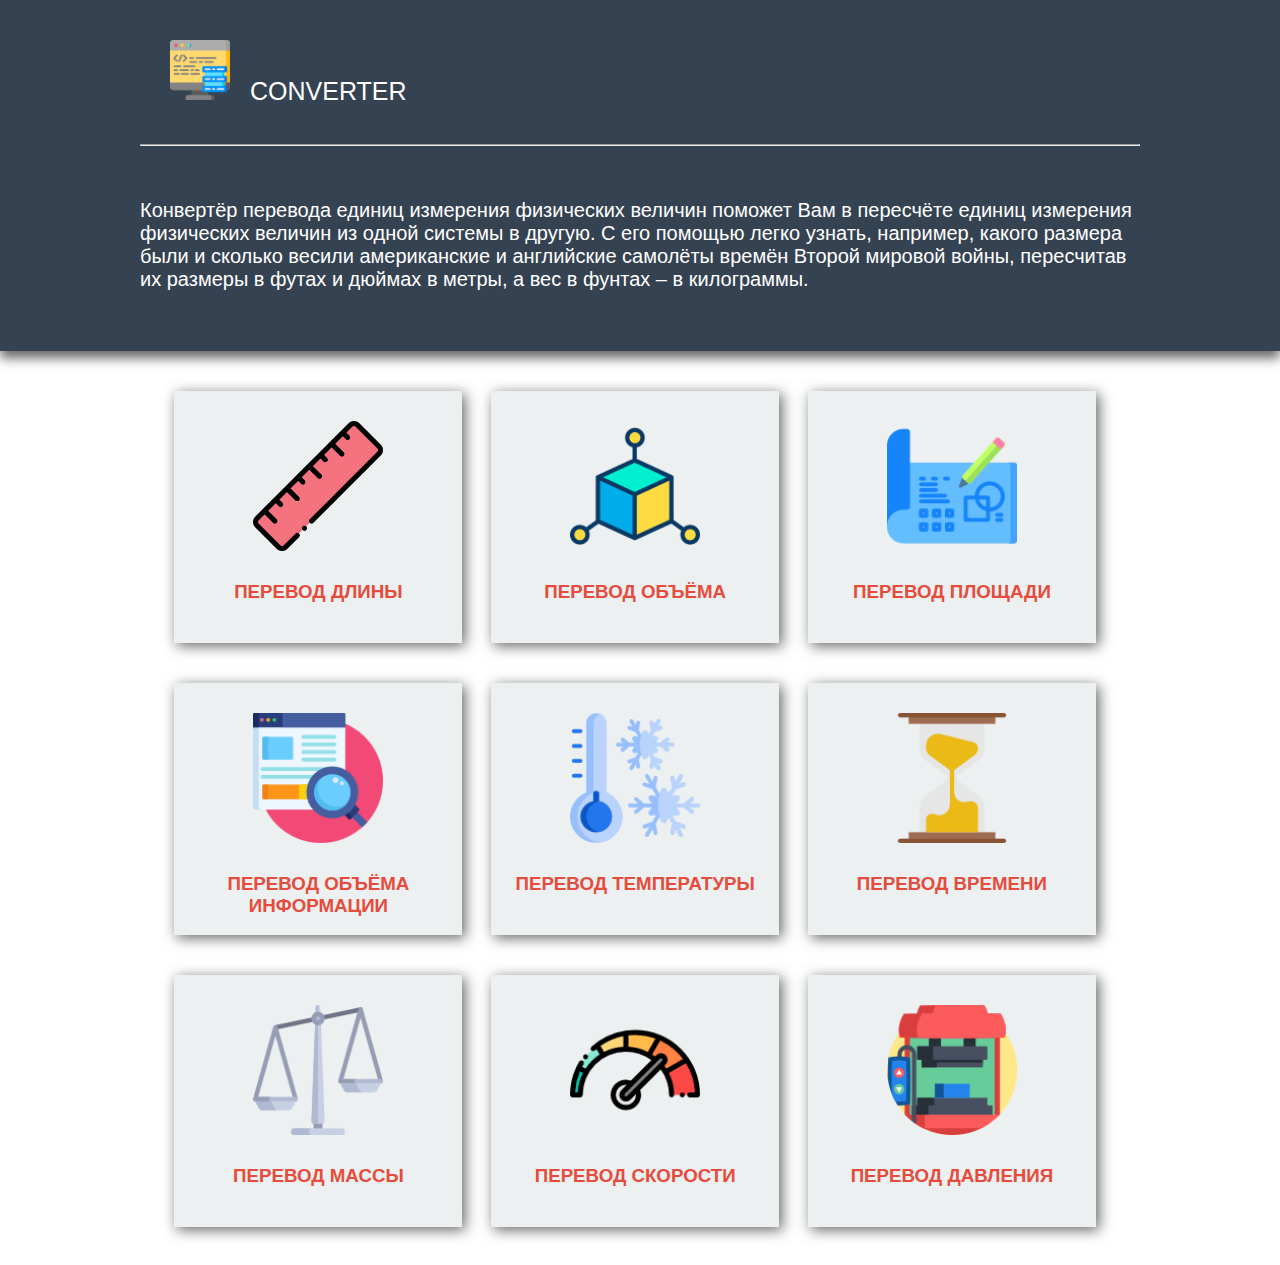
<file: index.html>
<!doctype html><!-- Элемент <!DOCTYPE> предназначен для указания типа текущего документа-строгий HTML или переходный или XHTML и тд. -->
<html lang="en"><!-- Открывающий и закрывающий теги <html> в документе необязательны, но хороший стиль диктует непременное их использование.
Чтобы указать язык, на котором написан текст внутри текущего элемента и применяется атрибут lang. Браузер использует его значение для правильного отображения некоторых символов. -->
  <head><!--Тег <head> предназначен для хранения других элементов, цель которых — помочь браузеру в работе с данными. Также внутри контейнера <head> находятся метатеги,
  которые используются для хранения информации предназначенной для браузеров и поисковых систем.  -->
    <meta charset="utf-8"><!-- meta определяет метатеги,механизмы поисковых систем обращаются к метатегам для получения описания сайта, ключевых слов и других данных.
	charset задает кодировку документа.utf-8 это формат кодировки -->
    <meta http-equiv="X-UA-Compatible" content="IE=edge"><!-- http-equiv Предназначен для конвертирования метатега в заголовок HTTP.
content Устанавливает значение атрибута, заданного с помощью name или http-equiv.
Метатег X-UA-Compatible позволяет веб-авторам выбирать, какую версию Internet Explorer должен отображать страница.
Режим Edge указывает Internet Explorer отображать содержимое в самом высоком режиме. -->
    <meta name="viewport" content="width=device-width, initial-scale=1"><!-- meta viewport предназначен для того, чтобы веб-страницы отображались (выглядели) правильно (корректно)
	на смартфонах, планшетах и других устройствах с высокой плотностью пикселей (>200ppi).Атрибут name предназначен для того чтобы указать браузеру, какую именно информацию о странице хотим ему сообщить.
	В данном случае эта информация касается viewport.Свойство width определяет размер окна просмотра.
	Он может быть установлен на определенное количество пикселей, скажем,width=600 или на специальное значение device-width, которое означает ширину экрана в пикселях
	Свойство initial-scale контролирует уровень масштабирования при первой загрузке страницы. -->
    <title>CONVERTER</title><!-- объявляем заголовок -->
	<link rel="stylesheet" href="style/styleIndex.css"><!-- link Устанавливает связь с внешним документом вроде файла со стилями или со шрифтами.rel
Определяет отношения между текущим документом и файлом, на который делается ссылка.Объект, реализующий интерфейс StyleSheet, представляет отдельную таблицу стилей. 
href Задает адрес документа, на который следует перейти."style/styleIndex.css" сам адрес папки из которой берутся стили и заготовки -->
	<link rel="stylesheet" href="style/styleAnimation.css"><!-- "style/styleAnimation.css" еще один адрес папки со стилями -->
	<link rel="shortcut icon" href="img/computer.png" type="image/png"><!-- "shortcut icon" это значок(картинка) веб-сайта.type тип картинки(png)."img/computer.png" адрес -->
  </head><!-- конец тега head -->
  <body><!-- Элемент <body> предназначен для хранения содержания веб-страницы (контента), отображаемого в окне браузера. -->
    <div class="headerWrap"><!-- Элемент <div> является блочным элементом и предназначен для выделения фрагмента документа с целью изменения вида содержимого.
	   class Задает стилевой класс, который позволяет связать определенный тег со стилевым оформлением.class="headerWrap" выделяет область вверху страницы(место для заголовка) -->
		<div class="clearfix header"><!-- clearfix это способ для элемента автоматически очистить дочерние элементы, так что вам не нужно добавлять дополнительную разметку,чтобы сделать всё,что нужно плавающим элементом. -->
			<a class="logo" href="index.html"><img src="img/01.png" class="img1">CONVERTER</a><!--  тег 'а' создает ссылку href адрес для перехода(эта же страница).сlass logo выбирает значок и название сайта.текст это название сайта(и ссылка).scr задает адрес картинки-логотипа-ссылки. -->
			<hr><!-- тег создает горизонтальную линию -->
			<p class="siteDescription desktop">Конвертёр перевода единиц измерения физических величин поможет Вам в пересчёте единиц измерения физических величин из одной системы в другую. С его помощью легко узнать, например, какого размера были и сколько весили американские и английские самолёты времён Второй мировой войны, пересчитав их размеры в футах и дюймах в метры, а вес в фунтах – в килограммы.</p>
			<!-- р это абзац с отступом,class="siteDescription desktop" указывает текст для компьютеров, далее сам текст -->
			<p class="siteDescription mobile">Конвертёр перевода единиц измерения физических величин поможет Вам в пересчёте единиц измерения физических величин из одной системы в другую.</p><!-- тут текст для мобильных устройств -->
		</div>
	</div>
	<div class="clearfix mainPart"><!-- задаем область для кнопок -->
		<div class="buttonBlock"><!-- область для отдельной кнопки -->
			<a href="length.html"><img src="img/02.png" class="img2"></a><!-- создаем ссылку,адрес перехода страничка это страничка с переводом,ссылкой так же будет картинка адрес и тип которой написаны далее -->
			<a href="length.html"><h3 class="buttonText">ПЕРЕВОД ДЛИНЫ<h3></a><!-- пишем так же на кнопке название величины-ссылку(h3 определяет размер текста) -->
			<p></p><!-- используем абзац как отступ -->
		</div>
		<div class="buttonBlock">
			<a href="volume.html"><img src="img/13.png" class="img2"></a>
			<a href="volume.html"><h3 class="buttonText">ПЕРЕВОД ОБЪЁМА<h3></a>
			<p></p>
		</div>
		<div class="buttonBlock">
			<a href="square.html"><img src="img/04.png" class="img2"></a>
			<a href="square.html"><h3 class="buttonText">ПЕРЕВОД ПЛОЩАДИ<h3></a>
			<p></p>
		</div>
		<div class="buttonBlock">
			<a href="amount of information.html"><img src="img/05.png" class="img2"></a>
			<a href="amount of information.html"><h3 class="buttonText">ПЕРЕВОД ОБЪЁМА ИНФОРМАЦИИ<h3></a>
			<p></p>
		</div>
		<div class="buttonBlock">
			<a href="temperature.html"><img src="img/08.png" class="img2"></a>
			<a href="temperature.html"><h3 class="buttonText">ПЕРЕВОД ТЕМПЕРАТУРЫ<h3></a>
			<p></p>
		</div>
		<div class="buttonBlock">
			<a href="time.html"><img src="img/09.png" class="img2"></a>
			<a href="time.html"><h3 class="buttonText">ПЕРЕВОД ВРЕМЕНИ<h3></a>
			<p></p>
		</div>
		<div class="buttonBlock">
			<a href="weight.html"><img src="img/10.png" class="img2"></a>
			<a href="weight.html"><h3 class="buttonText">ПЕРЕВОД МАССЫ<h3></a>
			<p></p>
		</div>
		<div class="buttonBlock">
			<a href="speed.html"><img src="img/11.png" class="img2"></a>
			<a href="speed.html"><h3 class="buttonText">ПЕРЕВОД СКОРОСТИ<h3></a>
			<p></p>
		</div>
		<div class="buttonBlock">
			<a href="pressure.html"><img src="img/12.png" class="img2"></a>
			<a href="pressure.html"><h3 class="buttonText">ПЕРЕВОД ДАВЛЕНИЯ<h3></a>
			<p></p>
		</div>
	</div>
	<script src="scripts/jquery.js" ></script><!-- скрипт который позволяет использовать java в html -->
	<script>
		$('.buttonBlock').hover( 
			function(){ $(this).addClass('animated pulse')}, 
			function(){ $(this).removeClass('animated pulse') } 
		)
		$(document).ready(function(){$('.logo').addClass('animated pulse')});
		$(document).ready(function(){$('.siteDescription').addClass('animated pulse')});
	</script>
  </body>
</html>
</file>
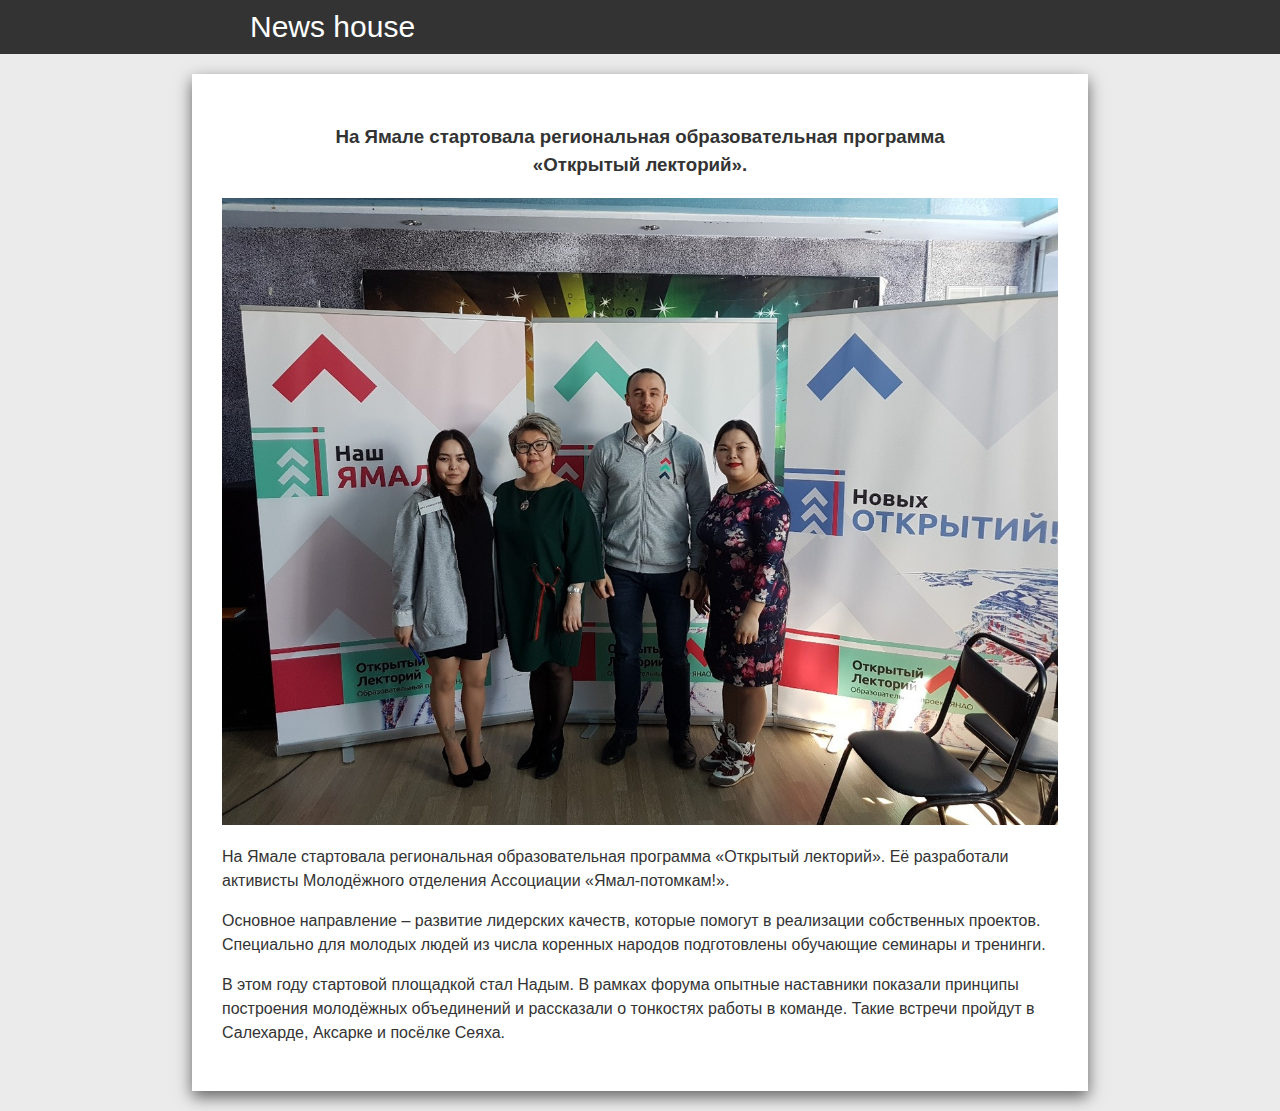
<file: 2.html>
<!doctype html>
<html>
  <head>
    <meta charset="utf-8">
    <meta http-equiv="X-UA-Compatible" content="IE=edge">
    <meta name="viewport" content="width=device-width, initial-scale=1">
    <title>Альманах Надыма</title>
	<link rel="stylesheet" href="style.css">
  </head>
  <body>
	<div class="headerWrapNew">
		<div class="header">
			<a class="logo1" href="index.html">News house</a>
		</div>
	</div>
	<div class="mainPartNew"> 
		<h3 class="subtitle1">На Ямале стартовала региональная образовательная программа <br> «Открытый лекторий».</h3>
		<img src="img/02.jpg" class="img1">
		<br>
		<div class="text">
			<p>
				На Ямале стартовала региональная образовательная программа «Открытый лекторий». Её разработали активисты Молодёжного отделения Ассоциации «Ямал-потомкам!».</p>
			<p>
				Основное направление – развитие лидерских качеств, которые помогут в реализации собственных проектов. Специально для молодых людей из числа коренных народов подготовлены обучающие семинары и тренинги. </p>
			<p>
				В этом году стартовой площадкой стал Надым. В рамках форума опытные наставники показали принципы построения молодёжных объединений и рассказали о тонкостях работы в команде. Такие встречи пройдут в Салехарде, Аксарке и посёлке Сеяха. </p>
		</div>
	</div>
  </body>
</html>
</file>
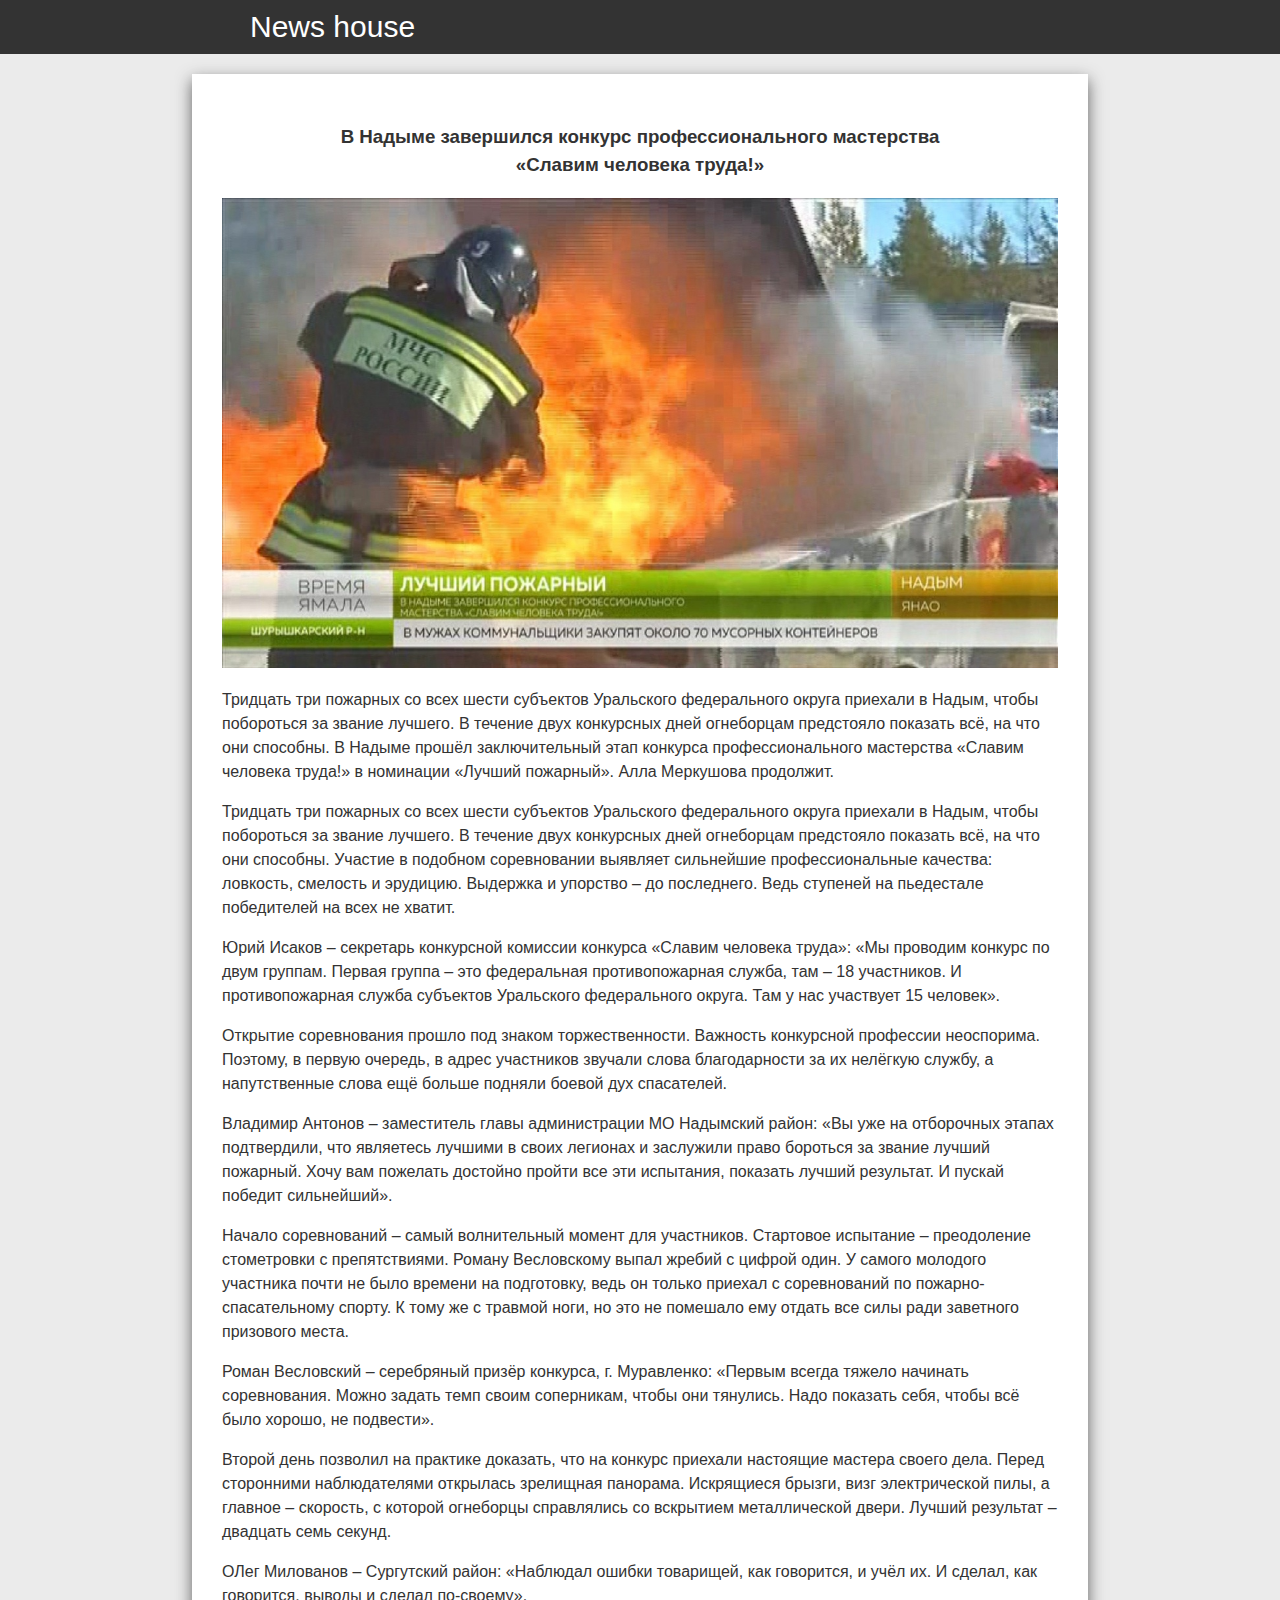
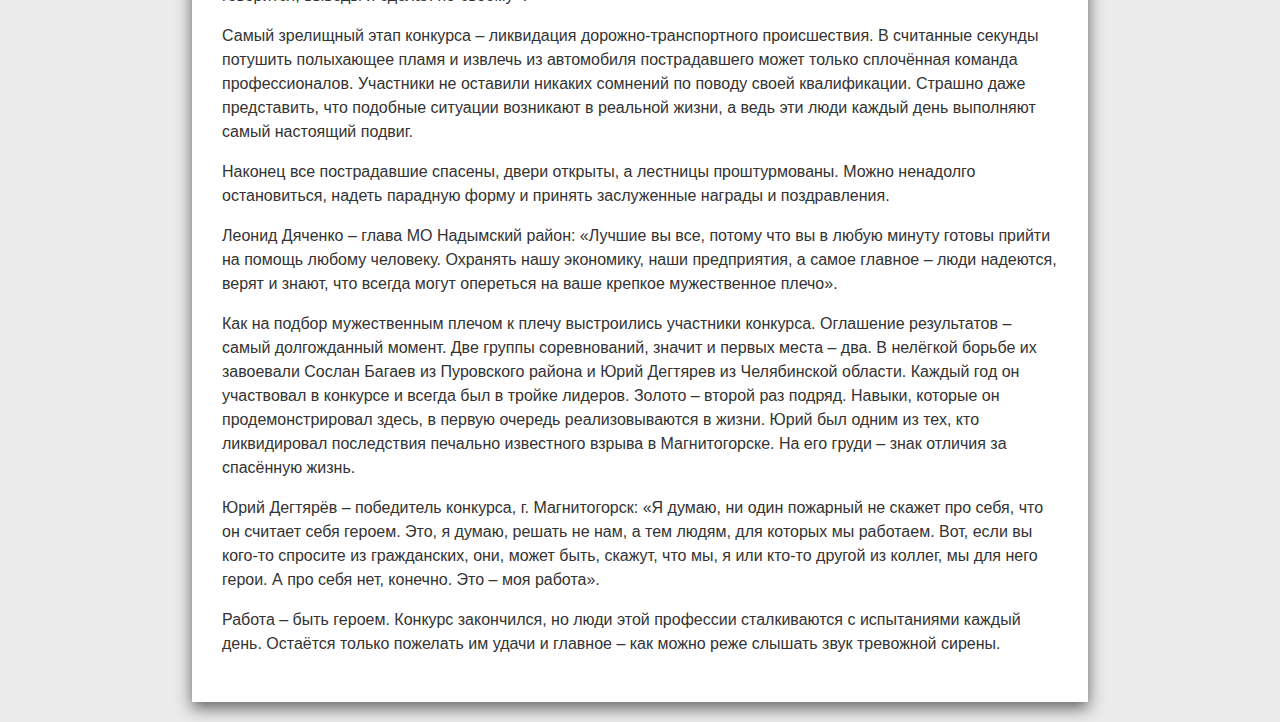
<file: 2017.html>
<!doctype html>
<html>
  <head>
    <meta charset="utf-8">
    <meta http-equiv="X-UA-Compatible" content="IE=edge">
    <meta name="viewport" content="width=device-width, initial-scale=1">
    <title>Альманах Надыма</title>
	<link rel="stylesheet" href="style.css">
  </head>
  <body>
	<div class="headerWrapNew">
		<div class="header">
			<a class="logo1" href="index.html">News house</a>
		</div>
	</div>
	<div class="mainPartNew"> 
		<h3 class="subtitle1">В Надыме завершился конкурс профессионального мастерства<br> «Славим человека труда!»</h3>
		<img src="img/01.jpg" class="img1">
		<br>
		<div class="text">
			<p>
				Тридцать три пожарных со всех шести субъектов Уральского федерального округа приехали в Надым, чтобы побороться за звание лучшего. В течение двух конкурсных дней огнеборцам предстояло показать всё, на что они способны. В Надыме прошёл заключительный этап конкурса профессионального мастерства «Славим человека труда!» в номинации «Лучший пожарный». Алла Меркушова продолжит.</p>
			<p>
				Тридцать три пожарных со всех шести субъектов Уральского федерального округа приехали в Надым, чтобы побороться за звание лучшего. В течение двух конкурсных дней огнеборцам предстояло показать всё, на что они способны. Участие в подобном соревновании выявляет сильнейшие профессиональные качества: ловкость, смелость и эрудицию. Выдержка и упорство – до последнего. Ведь ступеней на пьедестале победителей на всех не хватит.</p>
			<p>
				Юрий Исаков – секретарь конкурсной комиссии конкурса «Славим человека труда»: «Мы проводим конкурс по двум группам. Первая группа – это федеральная противопожарная служба, там – 18 участников. И противопожарная служба субъектов Уральского федерального округа. Там у нас участвует 15 человек».</p>
			<p>
				Открытие соревнования прошло под знаком торжественности. Важность конкурсной профессии неоспорима. Поэтому, в первую очередь, в адрес участников звучали слова благодарности за их нелёгкую службу, а напутственные слова ещё больше подняли боевой дух спасателей.</p>
			<p>
				Владимир Антонов – заместитель главы администрации МО Надымский район: «Вы уже на отборочных этапах подтвердили, что являетесь лучшими в своих легионах и заслужили право бороться за звание лучший пожарный. Хочу вам пожелать достойно пройти все эти испытания, показать лучший результат. И пускай победит сильнейший».</p>
			<p>
				Начало соревнований – самый волнительный момент для участников. Стартовое испытание – преодоление стометровки с препятствиями. Роману Весловскому выпал жребий с цифрой один. У самого молодого участника почти не было времени на подготовку, ведь он только приехал с соревнований по пожарно-спасательному спорту. К тому же с травмой ноги, но это не помешало ему отдать все силы ради заветного призового места.</p>
			<p>
				Роман Весловский – серебряный призёр конкурса, г. Муравленко: «Первым всегда тяжело начинать соревнования. Можно задать темп своим соперникам, чтобы они тянулись. Надо показать себя, чтобы всё было хорошо, не подвести».</p>
			<p>
				Второй день позволил на практике доказать, что на конкурс приехали настоящие мастера своего дела. Перед сторонними наблюдателями открылась зрелищная панорама. Искрящиеся брызги, визг электрической пилы, а главное – скорость, с которой огнеборцы справлялись со вскрытием металлической двери. Лучший результат – двадцать семь секунд.</p>
			<p>
				ОЛег Милованов – Сургутский район: «Наблюдал ошибки товарищей, как говорится, и учёл их. И сделал, как говорится, выводы и сделал по-своему».</p>
			<p>
				Самый зрелищный этап конкурса – ликвидация дорожно-транспортного происшествия. В считанные секунды потушить полыхающее пламя и извлечь из автомобиля пострадавшего может только сплочённая команда профессионалов. Участники не оставили никаких сомнений по поводу своей квалификации. Страшно даже представить, что подобные ситуации возникают в реальной жизни, а ведь эти люди каждый день выполняют самый настоящий подвиг.</p>
			<p>
				Наконец все пострадавшие спасены, двери открыты, а лестницы проштурмованы. Можно ненадолго остановиться, надеть парадную форму и принять заслуженные награды и поздравления.</p>
			<p>
				Леонид Дяченко – глава МО Надымский район: «Лучшие вы все, потому что вы в любую минуту готовы прийти на помощь любому человеку. Охранять нашу экономику, наши предприятия, а самое главное – люди надеются, верят и знают, что всегда могут опереться на ваше крепкое мужественное плечо».</p>
			<p>
				Как на подбор мужественным плечом к плечу выстроились участники конкурса. Оглашение результатов – самый долгожданный момент. Две группы соревнований, значит и первых места – два. В нелёгкой борьбе их завоевали Сослан Багаев из Пуровского района и Юрий Дегтярев из Челябинской области. Каждый год он участвовал в конкурсе и всегда был в тройке лидеров. Золото – второй раз подряд. Навыки, которые он продемонстрировал здесь, в первую очередь реализовываются в жизни. Юрий был одним из тех, кто ликвидировал последствия печально известного взрыва в Магнитогорске. На его груди – знак отличия за спасённую жизнь.</p>
			<p>
				Юрий Дегтярёв – победитель конкурса, г. Магнитогорск: «Я думаю, ни один пожарный не скажет про себя, что он считает себя героем. Это, я думаю, решать не нам, а тем людям, для которых мы работаем. Вот, если вы кого-то спросите из гражданских, они, может быть, скажут, что мы, я или кто-то другой из коллег, мы для него герои. А про себя нет, конечно. Это – моя работа».</p>
			<p>
				Работа – быть героем. Конкурс закончился, но люди этой профессии сталкиваются с испытаниями каждый день. Остаётся только пожелать им удачи и главное – как можно реже слышать звук тревожной сирены.</p>

</div>
	</div>
  </body>
</html>
</file>
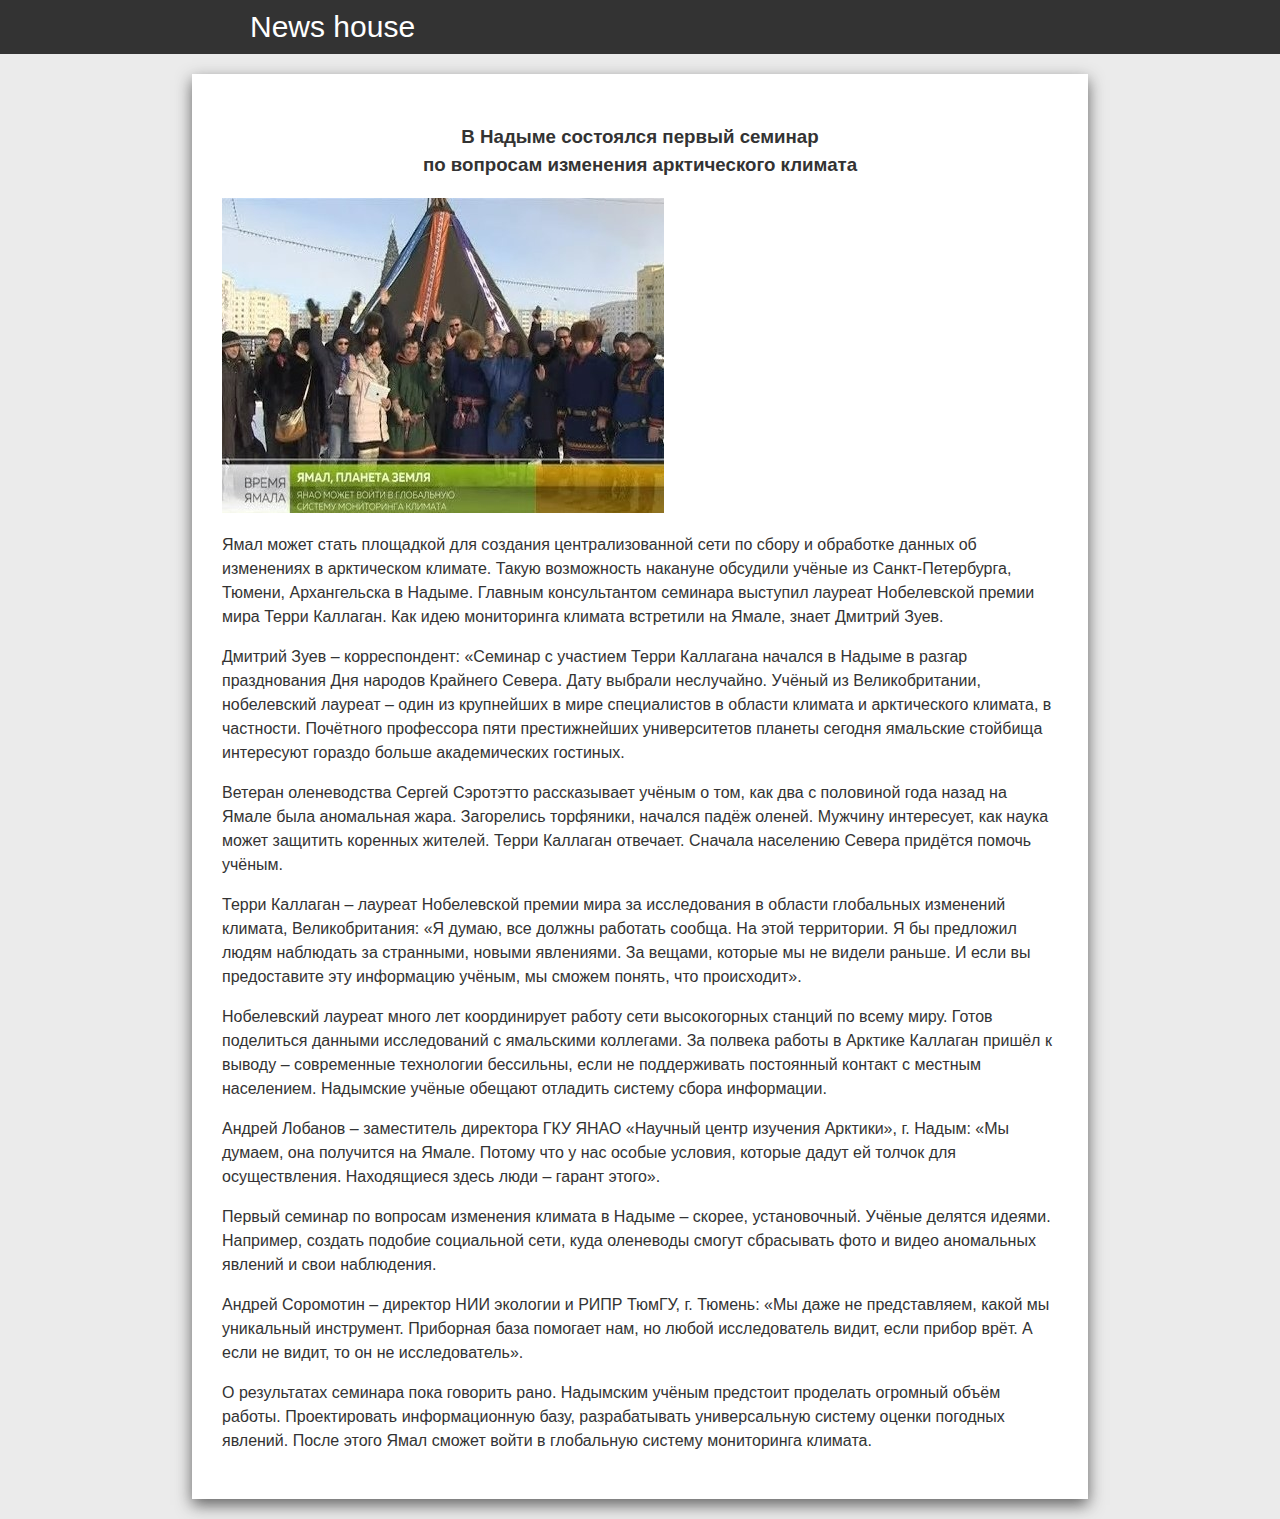
<file: 3.html>
<!doctype html>
<html>
  <head>
    <meta charset="utf-8">
    <meta http-equiv="X-UA-Compatible" content="IE=edge">
    <meta name="viewport" content="width=device-width, initial-scale=1">
    <title>Альманах Надыма</title>
	<link rel="stylesheet" href="style.css">
  </head>
  <body>
	<div class="headerWrapNew">
		<div class="header">
			<a class="logo1" href="index.html">News house</a>
		</div>
	</div>
	<div class="mainPartNew"> 
		<h3 class="subtitle1">В Надыме состоялся первый семинар<br>по вопросам изменения арктического климата</h3>
		<img src="img/03.jpg" class="img1">
		<br>
		<div class="text">
			<p>
				Ямал может стать площадкой для создания централизованной сети по сбору и обработке данных об изменениях в арктическом климате. Такую возможность накануне обсудили учёные из Санкт-Петербурга, Тюмени, Архангельска в Надыме. Главным консультантом семинара выступил лауреат Нобелевской премии мира Терри Каллаган. Как идею мониторинга климата встретили на Ямале, знает Дмитрий Зуев.</p>
			<p>
				Дмитрий Зуев – корреспондент: «Семинар с участием Терри Каллагана начался в Надыме в разгар празднования Дня народов Крайнего Севера. Дату выбрали неслучайно. Учёный из Великобритании, нобелевский лауреат – один из крупнейших в мире специалистов в области климата и арктического климата, в частности. Почётного профессора пяти престижнейших университетов планеты сегодня ямальские стойбища интересуют гораздо больше академических гостиных.</p>
			<p>
				Ветеран оленеводства Сергей Сэротэтто рассказывает учёным о том, как два с половиной года назад на Ямале была аномальная жара. Загорелись торфяники, начался падёж оленей. Мужчину интересует, как наука может защитить коренных жителей. Терри Каллаган отвечает. Сначала населению Севера придётся помочь учёным.</p>
			<p>
				Терри Каллаган – лауреат Нобелевской премии мира за исследования в области глобальных изменений климата, Великобритания: «Я думаю, все должны работать сообща. На этой территории. Я бы предложил людям наблюдать за странными, новыми явлениями. За вещами, которые мы не видели раньше. И если вы предоставите эту информацию учёным, мы сможем понять, что происходит».</p>
			<p>
				Нобелевский лауреат много лет координирует работу сети высокогорных станций по всему миру. Готов поделиться данными исследований с ямальскими коллегами. За полвека работы в Арктике Каллаган пришёл к выводу – современные технологии бессильны, если не поддерживать постоянный контакт с местным населением. Надымские учёные обещают отладить систему сбора информации.</p>
			<p>
				Андрей Лобанов – заместитель директора ГКУ ЯНАО «Научный центр изучения Арктики», г. Надым: «Мы думаем, она получится на Ямале. Потому что у нас особые условия, которые дадут ей толчок для осуществления. Находящиеся здесь люди – гарант этого».</p>
			<p>
				Первый семинар по вопросам изменения климата в Надыме – скорее, установочный. Учёные делятся идеями. Например, создать подобие социальной сети, куда оленеводы смогут сбрасывать фото и видео аномальных явлений и свои наблюдения.</p>
			<p>
				Андрей Соромотин – директор НИИ экологии и РИПР ТюмГУ, г. Тюмень: «Мы даже не представляем, какой мы уникальный инструмент. Приборная база помогает нам, но любой исследователь видит, если прибор врёт. А если не видит, то он не исследователь».</p>
			<p>
				О результатах семинара пока говорить рано. Надымским учёным предстоит проделать огромный объём работы. Проектировать информационную базу, разрабатывать универсальную систему оценки погодных явлений. После этого Ямал сможет войти в глобальную систему мониторинга климата.</p>

		</div>
	</div>
  </body>
</html>
</file>
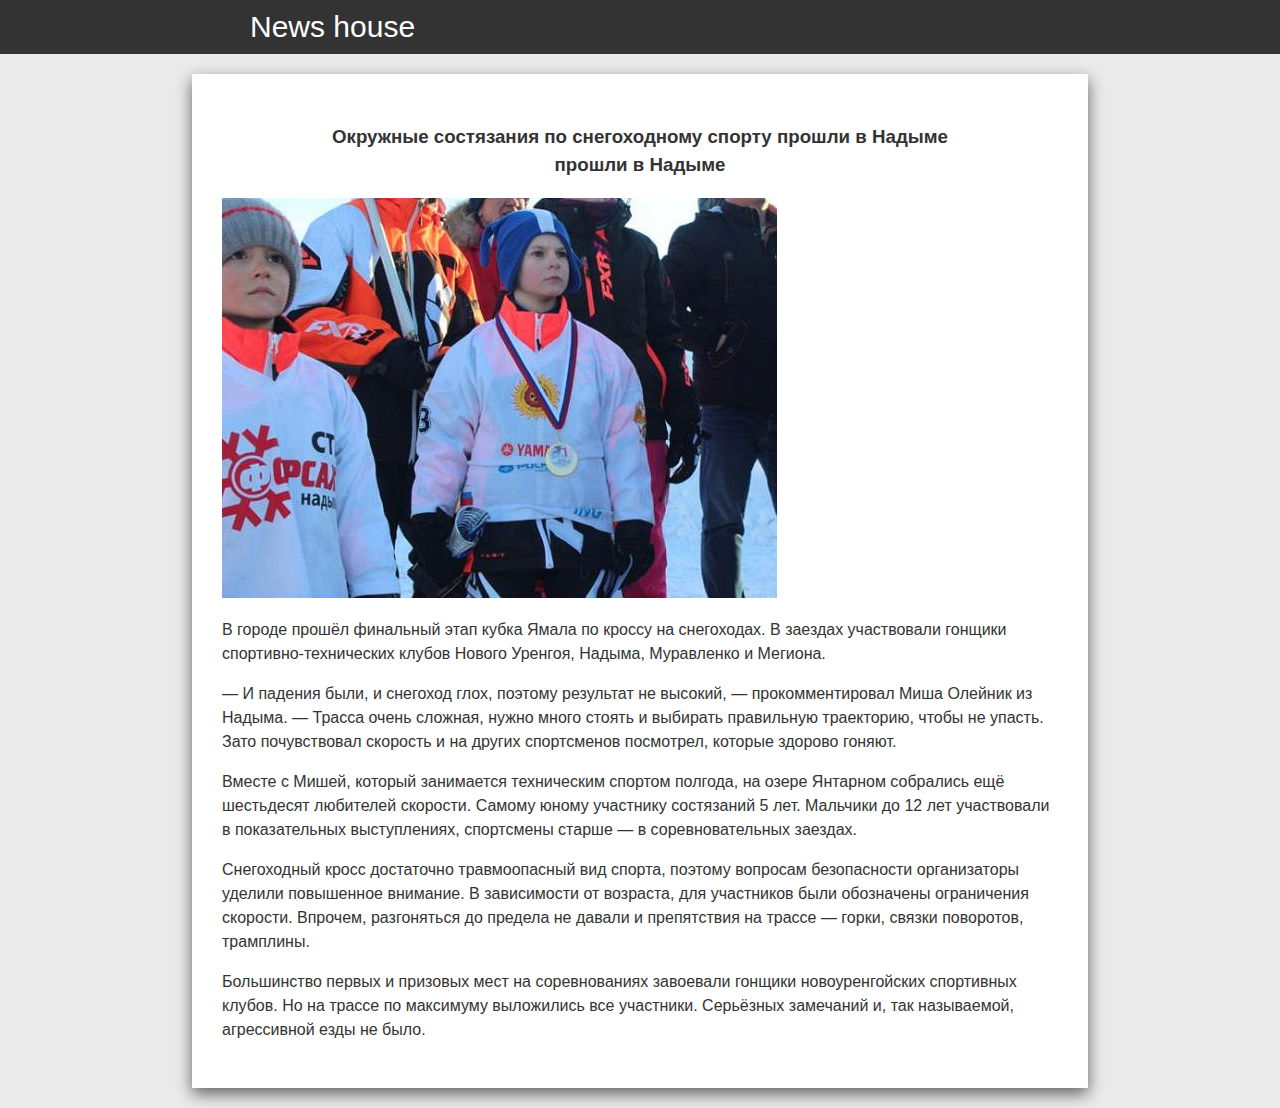
<file: 4.html>
<!doctype html>
<html>
  <head>
    <meta charset="utf-8">
    <meta http-equiv="X-UA-Compatible" content="IE=edge">
    <meta name="viewport" content="width=device-width, initial-scale=1">
    <title>Альманах Надыма</title>
	<link rel="stylesheet" href="style.css">
  </head>
  <body>
	<div class="headerWrapNew">
		<div class="header">
			<a class="logo1" href="index.html">News house</a>
		</div>
	</div>
	<div class="mainPartNew"> 
		<h3 class="subtitle1">Окружные состязания по снегоходному спорту прошли в Надыме<br>прошли в Надыме</h3>
		<img src="img/04.jpg" class="img1">
		<br>
		<div class="text">
			<p>
				В городе прошёл финальный этап кубка Ямала по кроссу на снегоходах. В заездах участвовали гонщики спортивно-технических клубов Нового Уренгоя, Надыма, Муравленко и Мегиона.</p>
			<p>
				— И падения были, и снегоход глох, поэтому результат не высокий, — прокомментировал Миша Олейник из Надыма. — Трасса очень сложная, нужно много стоять и выбирать правильную траекторию, чтобы не упасть. Зато почувствовал скорость и на других спортсменов посмотрел, которые здорово гоняют. </p>
			<p>
				Вместе с Мишей, который занимается техническим спортом полгода, на озере Янтарном собрались ещё шестьдесят любителей скорости. Самому юному участнику состязаний 5 лет. Мальчики до 12 лет участвовали в показательных выступлениях, спортсмены старше — в соревновательных заездах. </p>
			<p>
				Снегоходный кросс достаточно травмоопасный вид спорта, поэтому вопросам безопасности организаторы уделили повышенное внимание. В зависимости от возраста, для участников были обозначены ограничения скорости. Впрочем, разгоняться до предела не давали и препятствия на трассе — горки, связки поворотов, трамплины. </p>
			<p>
				Большинство первых и призовых мест на соревнованиях завоевали гонщики новоуренгойских спортивных клубов. Но на трассе по максимуму выложились все участники. Серьёзных замечаний и, так называемой, агрессивной езды не было.</p>
		</div>
	</div>
  </body>
</html>
</file>
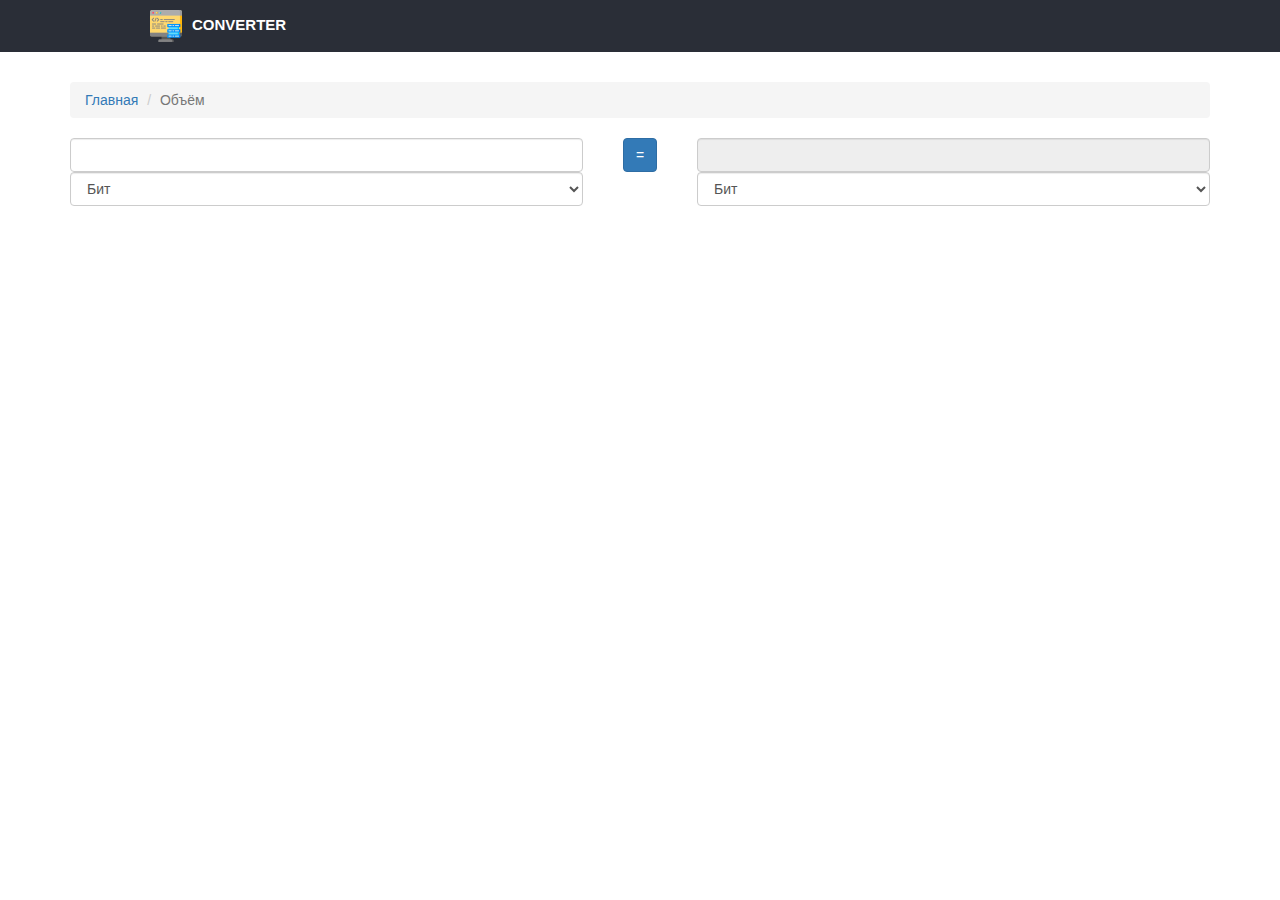
<file: amount of information.html>
<html>
  <head>
    <meta charset="utf-8">
    <meta http-equiv="X-UA-Compatible" content="IE=edge">
    <meta name="viewport" content="width=device-width, initial-scale=1">
    <title>Объём</title>
	<link rel="stylesheet" href="style/styleLength.css">
    <link rel="stylesheet" href="bootstrap-3.4.0-dist/css/bootstrap.min.css">

  </head>
  <body>
	<div class="headerWrapNew">
		<div class="headerNew">
			<a class="logoLength" href="index.html"><img src="img/01.png" class="img1Length">CONVERTER</a>
		</div>
	</div>
	<div class="container"> 
		<ol class="breadcrumb">
		  <li><a href="index.html">Главная</a></li>
		  <li class="active">Объём</li>
		</ol>
		<div style="width:45%;float:left;">
			<input type="number" class="form-control" value="" ID="startInput">
			<select class="form-control" ID="startSelect">
				<option value="0">Бит</option>
				<option value="1">Килобит</option>
				<option value="2">Килобайт</option>
				<option value="3">Байт</option>
				<option value="4">Мегабайт</option>
				<option value="4">Мегабит</option>
				<option value="5">Гигабайт</option>
				<option value="6">Терабайт</option>
			</select>
		</div>
		<div style="width:10%;float:left; text-align:center">
			<button type="button" class="btn btn-primary" id="buttonLength">=</button>
		</div>
		<div style="width:45%;float:left;">
			<input type="number" class="form-control" disabled value="" ID="endInput">
			<select class="form-control" ID="endSelect">
				<option value="0">Бит</option>
				<option value="1">Килобит</option>
				<option value="2">Килобайт</option>
				<option value="3">Байт</option>
				<option value="4">Мегабайт</option>
				<option value="5">Мегабит</option>
				<option value="6">Гигабайт</option>
				<option value="7">Терабайт</option>
			</select>
		</div>
	</div>
	
    <script src="scripts/jquery.js" ></script>
    <script src="bootstrap-3.4.0-dist/js/bootstrap.min.js" ></script>
	<script>
		$("#buttonLength").click(function(){count()});
		function count(){
			var startInput = $("#startInput").val();
			var startSelect = $("#startSelect").val();
			var endSelect = $("#endSelect").val();
			
			switch(startSelect){
				case '0':  
					switch(endSelect){
						case '0':  
							var endInput = startInput;
							$("#endInput").val(endInput);
						break
						case '1':  
							var endInput = startInput*0.00098;
							$("#endInput").val(endInput);
						break
						case '2':  
							var endInput = startInput*0.00012;
							$("#endInput").val(endInput);
						break
						case '3':  
							var endInput = startInput*0.13;
							$("#endInput").val(endInput);
						break
						case '4':  
							var endInput = startInput*1.19e-7;
							$("#endInput").val(endInput);
						break
						case '5':  
							var endInput = startInput*9.54e-7;
							$("#endInput").val(endInput);
						break
						case '6':  
							var endInput = startInput*1.16e-10;
							$("#endInput").val(endInput);
						break
						case '7':  
							var endInput = startInput*1.14e-13;
							$("#endInput").val(endInput);
						break
					}
				break
			}
			switch(startSelect){
				case '1':  
					switch(endSelect){
						case '0':  
							var endInput = startInput*1024;
							$("#endInput").val(endInput);
						break
						case '1':  
							var endInput = startInput;
							$("#endInput").val(endInput);
						break
						case '2':  
							var endInput = startInput*0.13;
							$("#endInput").val(endInput);
						break
						case '3':  
							var endInput = startInput*128;
							$("#endInput").val(endInput);
						break
						case '4':  
							var endInput = startInput*0.00012;
							$("#endInput").val(endInput);
						break
						case '5':  
							var endInput = startInput*0.00098;
							$("#endInput").val(endInput);
						break
						case '6':  
							var endInput = startInput*1.19e-7;
							$("#endInput").val(endInput);
						break
						case '7':  
							var endInput = startInput*1.16e-10;
							$("#endInput").val(endInput);
						break
					}
				break
			}
			switch(startSelect){
				case '2':  
					switch(endSelect){
						case '0':  
							var endInput = startInput*8192;
							$("#endInput").val(endInput);
						break
						case '1':  
							var endInput = startInput*8;
							$("#endInput").val(endInput);
						break
						case '2':  
							var endInput = startInput;
							$("#endInput").val(endInput);
						break
						case '3':  
							var endInput = startInput*1024;
							$("#endInput").val(endInput);
						break
						case '4':  
							var endInput = startInput*0.00098;
							$("#endInput").val(endInput);
						break
						case '5':  
							var endInput = startInput*0.0078;
							$("#endInput").val(endInput);
						break
						case '6':  
							var endInput = startInput*9.54e-7;
							$("#endInput").val(endInput);
						break
						case '7':  
							var endInput = startInput*9.31e-10;
							$("#endInput").val(endInput);
						break
					}
				break
			}
			switch(startSelect){
				case '3':  
					switch(endSelect){
						case '0':  
							var endInput = startInput*8;
							$("#endInput").val(endInput);
						break
						case '1':  
							var endInput = startInput*0.0078;
							$("#endInput").val(endInput);
						break
						case '2':  
							var endInput = startInput*9.54e-7;
							$("#endInput").val(endInput);
						break
						case '3':  
							var endInput = startInput;
							$("#endInput").val(endInput);
						break
						case '4':  
							var endInput = startInput*0.0000076;
							$("#endInput").val(endInput);
						break
						case '5':  
							var endInput = startInput*9.31e-10;
							$("#endInput").val(endInput);
						break
						case '6':  
							var endInput = startInput*9.09e-13;
							$("#endInput").val(endInput);
						break
						case '7':  
							var endInput = startInput*9.54e-7;
							$("#endInput").val(endInput);
						break
					}
				break
			}
			switch(startSelect){
				case '4':  
					switch(endSelect){
						case '0':  
							var endInput = startInput*8388608;
							$("#endInput").val(endInput);
						break
						case '1':  
							var endInput = startInput*8192;
							$("#endInput").val(endInput);
						break
						case '2':  
							var endInput = startInput*1024;
							$("#endInput").val(endInput);
						break
						case '3':  
							var endInput = startInput*10448576;
							$("#endInput").val(endInput);
						break
						case '4':  
							var endInput = startInput;
							$("#endInput").val(endInput);
						break
						case '5':  
							var endInput = startInput*8;
							$("#endInput").val(endInput);
						break
						case '6':  
							var endInput = startInput*0.00098;
							$("#endInput").val(endInput);
						break
						case '7':  
							var endInput = startInput*9.54e-7;
							$("#endInput").val(endInput);
						break
					}
				break
			}
			switch(startSelect){
				case '5':  
					switch(endSelect){
						case '0':  
							var endInput = startInput*1048576;
							$("#endInput").val(endInput);
						break
						case '1':  
							var endInput = startInput*1024;
							$("#endInput").val(endInput);
						break
						case '2':  
							var endInput = startInput*128;
							$("#endInput").val(endInput);
						break
						case '3':  
							var endInput = startInput*131072;
							$("#endInput").val(endInput);
						break
						case '4':  
							var endInput = startInput*0.13;
							$("#endInput").val(endInput);
						break
						case '5':  
							var endInput = startInput;
							$("#endInput").val(endInput);
						break
						case '6':  
							var endInput = startInput*0.00012;
							$("#endInput").val(endInput);
						break
						case '7':  
							var endInput = startInput;
							$("#endInput").val(endInput)*1.19e-7;
						break
					}
				break
			}
			switch(startSelect){
				case '6':  
					switch(endSelect){
						case '0':  
							var endInput = startInput*8589934592;
							$("#endInput").val(endInput);
						break
						case '1':  
							var endInput = startInput*8388608;
							$("#endInput").val(endInput);
						break
						case '2':  
							var endInput = startInput*1048576;
							$("#endInput").val(endInput);
						break
						case '3':  
							var endInput = startInput*1073741824;
							$("#endInput").val(endInput);
						break
						case '4':  
							var endInput = startInput*1024;
							$("#endInput").val(endInput);
						break
						case '5':  
							var endInput = startInput*8192;
							$("#endInput").val(endInput);
						break
						case '6':  
							var endInput = startInput;
							$("#endInput").val(endInput);
						break
						case '7':  
							var endInput = startInput*0.00098;
							$("#endInput").val(endInput);
						break
					}
				break
			}
			switch(startSelect){
				case '7':  
					switch(endSelect){
						case '0':  
							var endInput = startInput*8.8e+12;
							$("#endInput").val(endInput);
						break
						case '1':  
							var endInput = startInput*8589934592;
							$("#endInput").val(endInput);
						break
						case '2':  
							var endInput = startInput*1073741824;
							$("#endInput").val(endInput);
						break
						case '3':  
							var endInput = startInput*1.1e+12;
							$("#endInput").val(endInput);
						break
						case '4':  
							var endInput = startInput*1048576;
							$("#endInput").val(endInput);
						break
						case '5':  
							var endInput = startInput*8388608;
							$("#endInput").val(endInput);
						break
						case '6':  
							var endInput = startInput*1024;
							$("#endInput").val(endInput);
						break
						case '7':  
							var endInput = startInput;
							$("#endInput").val(endInput);
						break
					}
				break
			}
		}	
	</script>
	
  </body>
</html>
</file>
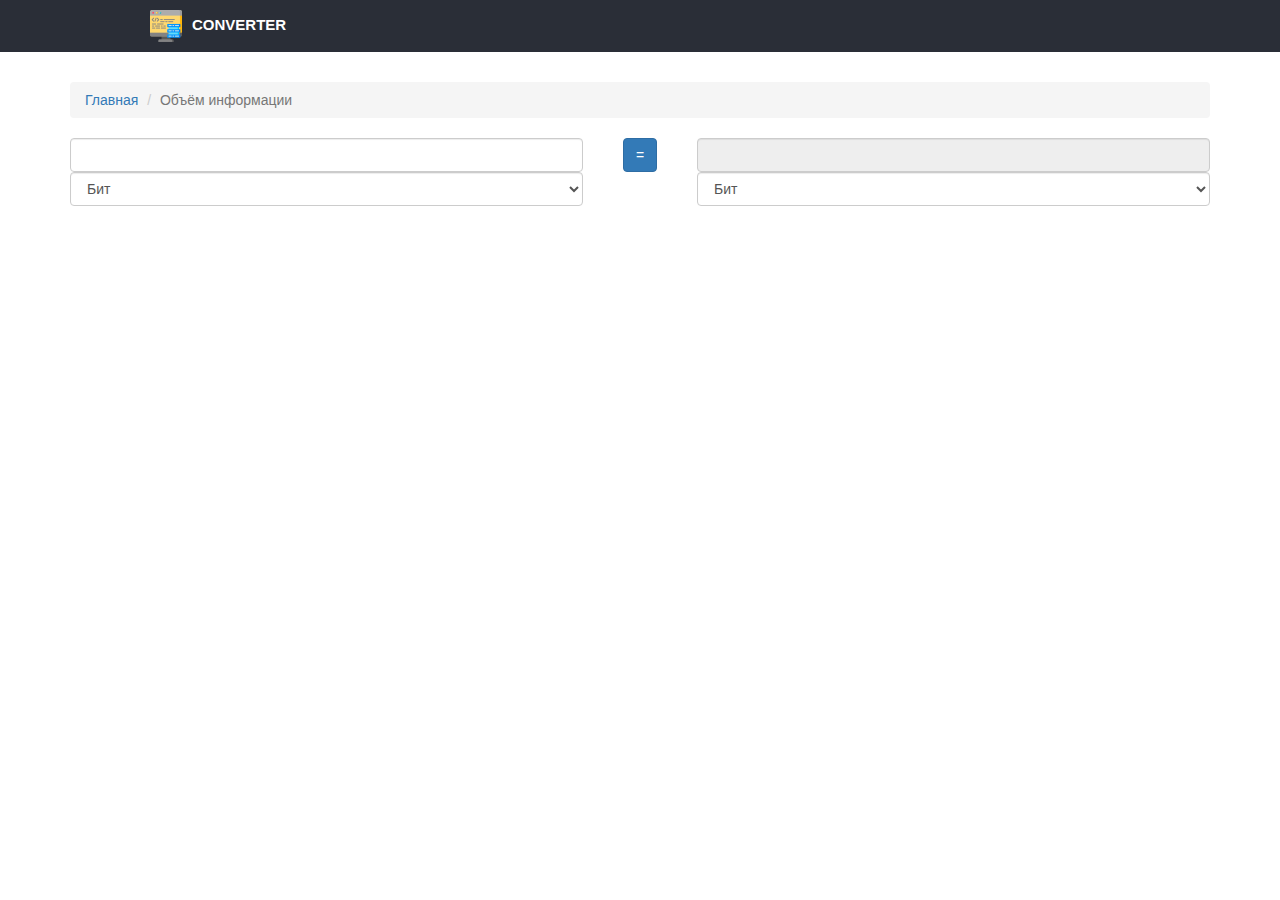
<file: amountOfInformation.html>
<html>
  <head>
    <meta charset="utf-8">
    <meta http-equiv="X-UA-Compatible" content="IE=edge">
    <meta name="viewport" content="width=device-width, initial-scale=1">
    <title>Объём информации</title>
	<link rel="stylesheet" href="style/styleLength.css">
    <link rel="stylesheet" href="bootstrap-3.4.0-dist/css/bootstrap.min.css">
	<link rel="shortcut icon" href="img/computer.png" type="image/png">

  </head>
  <body>
	<div class="headerWrapNew">
		<div class="headerNew">
			<a class="logoLength" href="index.html"><img src="img/01.png" class="img1Length">CONVERTER</a>
		</div>
	</div>
	<div class="container"> 
		<ol class="breadcrumb">
		  <li><a href="index.html">Главная</a></li>
		  <li class="active">Объём информации</li>
		</ol>
		<div style="width:45%;float:left;">
			<input type="number" class="form-control" value="" ID="startInput">
			<select class="form-control" ID="startSelect">
				<option value="0">Бит</option>
				<option value="1">Килобит</option>
				<option value="2">Килобайт</option>
				<option value="3">Байт</option>
				<option value="4">Мегабайт</option>
				<option value="4">Мегабит</option>
				<option value="5">Гигабайт</option>
				<option value="6">Терабайт</option>
			</select>
		</div>
		<div style="width:10%;float:left; text-align:center">
			<button type="button" class="btn btn-primary" id="buttonLength">=</button>
		</div>
		<div style="width:45%;float:left;">
			<input type="number" class="form-control" disabled value="" ID="endInput">
			<select class="form-control" ID="endSelect">
				<option value="0">Бит</option>
				<option value="1">Килобит</option>
				<option value="2">Килобайт</option>
				<option value="3">Байт</option>
				<option value="4">Мегабайт</option>
				<option value="5">Мегабит</option>
				<option value="6">Гигабайт</option>
				<option value="7">Терабайт</option>
			</select>
		</div>
	</div>
	
    <script src="scripts/jquery.js" ></script>
    <script src="bootstrap-3.4.0-dist/js/bootstrap.min.js" ></script>
	<script>
		$("#buttonLength").click(function(){count()});
		function count(){
			var startInput = $("#startInput").val();
			var startSelect = $("#startSelect").val();
			var endSelect = $("#endSelect").val();
			
			switch(startSelect){
				case '0':  
					switch(endSelect){
						case '0':  
							var endInput = startInput;
							$("#endInput").val(endInput);
						break
						case '1':  
							var endInput = startInput*0.00098;
							$("#endInput").val(endInput);
						break
						case '2':  
							var endInput = startInput*0.00012;
							$("#endInput").val(endInput);
						break
						case '3':  
							var endInput = startInput*0.13;
							$("#endInput").val(endInput);
						break
						case '4':  
							var endInput = startInput*1.19e-7;
							$("#endInput").val(endInput);
						break
						case '5':  
							var endInput = startInput*9.54e-7;
							$("#endInput").val(endInput);
						break
						case '6':  
							var endInput = startInput*1.16e-10;
							$("#endInput").val(endInput);
						break
						case '7':  
							var endInput = startInput*1.14e-13;
							$("#endInput").val(endInput);
						break
					}
				break
			}
			switch(startSelect){
				case '1':  
					switch(endSelect){
						case '0':  
							var endInput = startInput*1024;
							$("#endInput").val(endInput);
						break
						case '1':  
							var endInput = startInput;
							$("#endInput").val(endInput);
						break
						case '2':  
							var endInput = startInput*0.13;
							$("#endInput").val(endInput);
						break
						case '3':  
							var endInput = startInput*128;
							$("#endInput").val(endInput);
						break
						case '4':  
							var endInput = startInput*0.00012;
							$("#endInput").val(endInput);
						break
						case '5':  
							var endInput = startInput*0.00098;
							$("#endInput").val(endInput);
						break
						case '6':  
							var endInput = startInput*1.19e-7;
							$("#endInput").val(endInput);
						break
						case '7':  
							var endInput = startInput*1.16e-10;
							$("#endInput").val(endInput);
						break
					}
				break
			}
			switch(startSelect){
				case '2':  
					switch(endSelect){
						case '0':  
							var endInput = startInput*8192;
							$("#endInput").val(endInput);
						break
						case '1':  
							var endInput = startInput*8;
							$("#endInput").val(endInput);
						break
						case '2':  
							var endInput = startInput;
							$("#endInput").val(endInput);
						break
						case '3':  
							var endInput = startInput*1024;
							$("#endInput").val(endInput);
						break
						case '4':  
							var endInput = startInput*0.00098;
							$("#endInput").val(endInput);
						break
						case '5':  
							var endInput = startInput*0.0078;
							$("#endInput").val(endInput);
						break
						case '6':  
							var endInput = startInput*9.54e-7;
							$("#endInput").val(endInput);
						break
						case '7':  
							var endInput = startInput*9.31e-10;
							$("#endInput").val(endInput);
						break
					}
				break
			}
			switch(startSelect){
				case '3':  
					switch(endSelect){
						case '0':  
							var endInput = startInput*8;
							$("#endInput").val(endInput);
						break
						case '1':  
							var endInput = startInput*0.0078;
							$("#endInput").val(endInput);
						break
						case '2':  
							var endInput = startInput*9.54e-7;
							$("#endInput").val(endInput);
						break
						case '3':  
							var endInput = startInput;
							$("#endInput").val(endInput);
						break
						case '4':  
							var endInput = startInput*0.0000076;
							$("#endInput").val(endInput);
						break
						case '5':  
							var endInput = startInput*9.31e-10;
							$("#endInput").val(endInput);
						break
						case '6':  
							var endInput = startInput*9.09e-13;
							$("#endInput").val(endInput);
						break
						case '7':  
							var endInput = startInput*9.54e-7;
							$("#endInput").val(endInput);
						break
					}
				break
			}
			switch(startSelect){
				case '4':  
					switch(endSelect){
						case '0':  
							var endInput = startInput*8388608;
							$("#endInput").val(endInput);
						break
						case '1':  
							var endInput = startInput*8192;
							$("#endInput").val(endInput);
						break
						case '2':  
							var endInput = startInput*1024;
							$("#endInput").val(endInput);
						break
						case '3':  
							var endInput = startInput*10448576;
							$("#endInput").val(endInput);
						break
						case '4':  
							var endInput = startInput;
							$("#endInput").val(endInput);
						break
						case '5':  
							var endInput = startInput*8;
							$("#endInput").val(endInput);
						break
						case '6':  
							var endInput = startInput*0.00098;
							$("#endInput").val(endInput);
						break
						case '7':  
							var endInput = startInput*9.54e-7;
							$("#endInput").val(endInput);
						break
					}
				break
			}
			switch(startSelect){
				case '5':  
					switch(endSelect){
						case '0':  
							var endInput = startInput*1048576;
							$("#endInput").val(endInput);
						break
						case '1':  
							var endInput = startInput*1024;
							$("#endInput").val(endInput);
						break
						case '2':  
							var endInput = startInput*128;
							$("#endInput").val(endInput);
						break
						case '3':  
							var endInput = startInput*131072;
							$("#endInput").val(endInput);
						break
						case '4':  
							var endInput = startInput*0.13;
							$("#endInput").val(endInput);
						break
						case '5':  
							var endInput = startInput;
							$("#endInput").val(endInput);
						break
						case '6':  
							var endInput = startInput*0.00012;
							$("#endInput").val(endInput);
						break
						case '7':  
							var endInput = startInput;
							$("#endInput").val(endInput)*1.19e-7;
						break
					}
				break
			}
			switch(startSelect){
				case '6':  
					switch(endSelect){
						case '0':  
							var endInput = startInput*8589934592;
							$("#endInput").val(endInput);
						break
						case '1':  
							var endInput = startInput*8388608;
							$("#endInput").val(endInput);
						break
						case '2':  
							var endInput = startInput*1048576;
							$("#endInput").val(endInput);
						break
						case '3':  
							var endInput = startInput*1073741824;
							$("#endInput").val(endInput);
						break
						case '4':  
							var endInput = startInput*1024;
							$("#endInput").val(endInput);
						break
						case '5':  
							var endInput = startInput*8192;
							$("#endInput").val(endInput);
						break
						case '6':  
							var endInput = startInput;
							$("#endInput").val(endInput);
						break
						case '7':  
							var endInput = startInput*0.00098;
							$("#endInput").val(endInput);
						break
					}
				break
			}
			switch(startSelect){
				case '7':  
					switch(endSelect){
						case '0':  
							var endInput = startInput*8.8e+12;
							$("#endInput").val(endInput);
						break
						case '1':  
							var endInput = startInput*8589934592;
							$("#endInput").val(endInput);
						break
						case '2':  
							var endInput = startInput*1073741824;
							$("#endInput").val(endInput);
						break
						case '3':  
							var endInput = startInput*1.1e+12;
							$("#endInput").val(endInput);
						break
						case '4':  
							var endInput = startInput*1048576;
							$("#endInput").val(endInput);
						break
						case '5':  
							var endInput = startInput*8388608;
							$("#endInput").val(endInput);
						break
						case '6':  
							var endInput = startInput*1024;
							$("#endInput").val(endInput);
						break
						case '7':  
							var endInput = startInput;
							$("#endInput").val(endInput);
						break
					}
				break
			}
		}	
	</script>
	
  </body>
</html>
</file>
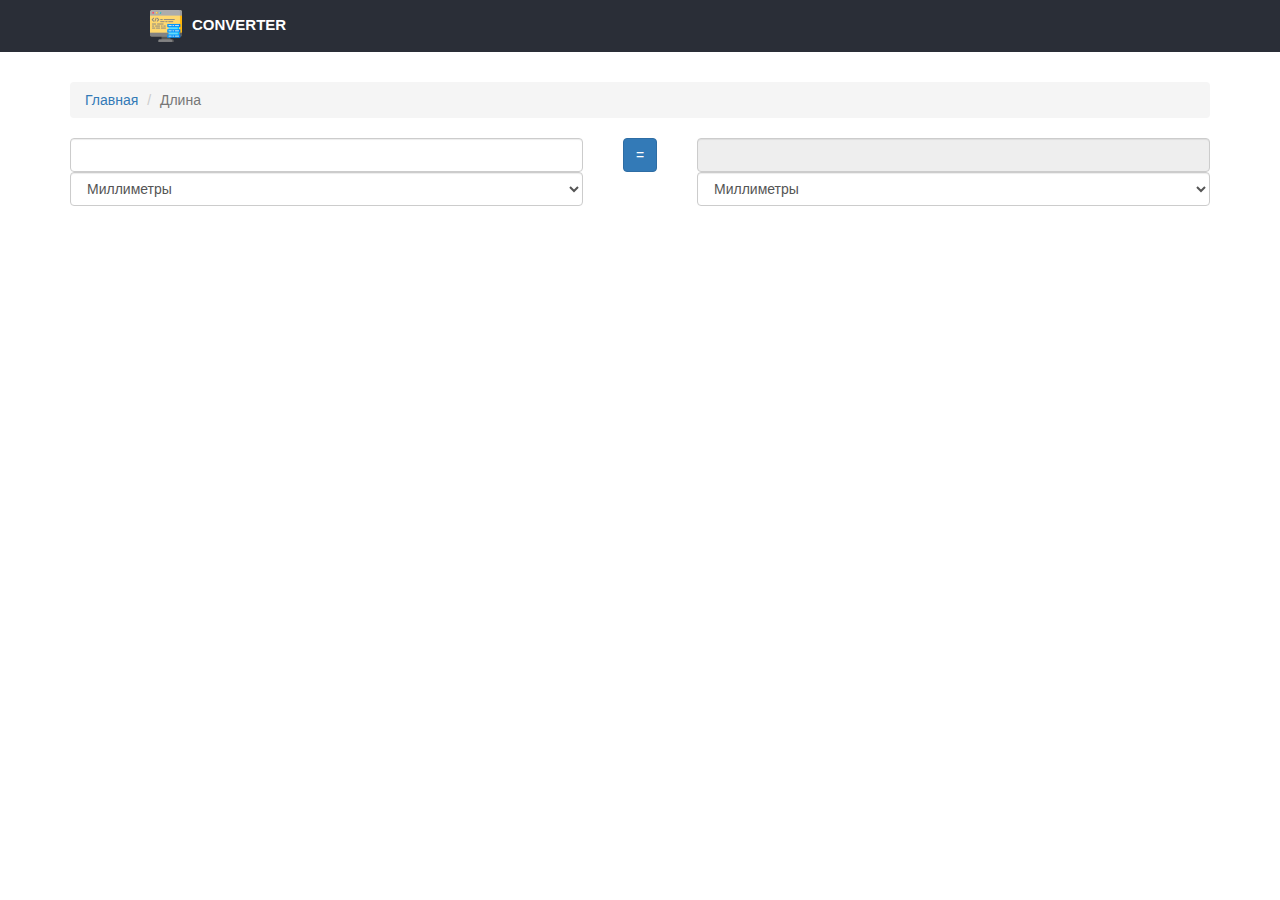
<file: length.html>
<!doctype html>
<html>
  <head>
    <meta charset="utf-8">
    <meta http-equiv="X-UA-Compatible" content="IE=edge">
    <meta name="viewport" content="width=device-width, initial-scale=1">
    <title>Длина</title>
	<link rel="stylesheet" href="style/styleLength.css">
    <link rel="stylesheet" href="bootstrap-3.4.0-dist/css/bootstrap.min.css">
	<link rel="shortcut icon" href="img/computer.png" type="image/png">
  </head><!-- всё выше было описано в индексной странице -->
  <body>
	<div class="headerWrapNew"><!-- выделяем верхнюю область страницы -->
		<div class="headerNew"><!-- выделяем область для логотипа и текста -->
			<a class="logoLength" href="index.html"><img src="img/01.png" class="img1Length">CONVERTER</a><!-- добавляем ссылку на индексную страницу при помощи картинки и текста -->
		</div>
	</div>
	<div class="container"><!-- <div class="container"> это шаблон -отцентрованное расположение элементов -->
		<ol class="breadcrumb"><!-- хлебные крошки <li> обозначает элемент списка.breadcrumb / -->
		  <li><a href="index.html">Главная</a></li>
		  <li class="active">Длина</li>
		</ol>
		<div style="width:45%;float:left;"><!-- задает ширину списка(выделенной для него рамки) -->
			<input type="number" class="form-control" value="" ID="startInput"><!-- input type="number" обозначает тип входящего элемента(числа в одной величине).class="form-control" задает шаблон 
			списка с величинами.ID="startInput" входящим элементам(числам) дается имя(в программе) startInput.Атрибут value отвечает за начальное значение,
			и так как в программе пустое место так же и на сайте(дабы сразу было видно куда вбивать) -->
			<select class="form-control" ID="startSelect"><!-- Тег <select> позволяет создать элемент интерфейса в виде раскрывающегося списка,элементам в программе дается имя startSelect -->
			<!-- в списке ниже будут выличины, ИЗ которых мы будем переводить -->
				<option value="0">Миллиметры</option><!-- Тег <option> определяет отдельные пункты списка,value= отвечает за порядковый номер а далее идет имя переменной -->
				<option value="1">Cантиметры</option>
				<option value="2">Метры</option>
				<option value="3">Километры</option>
				<option value="4">Миля</option>
				<option value="5">Ярд</option>
				<option value="6">Фут</option>
				<option value="7">Дюйм</option>
			</select>
		</div>
		<div style="width:10%;float:left; text-align:center"><!-- text-align:center" выравнивает текст по центру горизонтально.style="width:10%;float:leftзадает ширину кнопки -->
			<button type="button" class="btn btn-primary" id="buttonLength">=</button><!-- создаем кнопку с одноименным типом и присваеваем ей имя в программе-buttonLength
			class="btn btn-primary" задает синий цвет,внутри кнопки будет символ = -->
		</div>
		<div style="width:45%;float:left;"><!-- задает ширину списка(выделенной для него рамки -->
			<input type="number" class="form-control" disabled value="" ID="endInput"><!-- операция как в списке сверху,
			но атрибут disabled делает поле заблокированным(чтобы в нем был только вывод).А имя переменной для вывода будет endInput -->
			<!-- <select class="form-control" ID="endSelect">элементы списка теперь тоже имеют другое имя -->
			<select class="form-control" ID="endSelect">
				<option value="0">Миллиметры</option>
				<option value="1">Cантиметры</option>
				<option value="2">Метры</option>
				<option value="3">Километры</option>
				<option value="4">Миля</option>
				<option value="5">Ярд</option>
				<option value="6">Фут</option>
				<option value="7">Дюйм</option>
			</select>
		</div>
		<p id="formula"> </p><!-- тут создана отдельная строка для формул(пока нет) -->
	</div>
	
    <script src="scripts/jquery.js" ></script><!-- Тег <script>предназначен для описания скриптов, может содержать ссылку на программу или ее текст на определенном языке.мы подключаем библеотеку из папки которая позволяет использовать javascript в html,сам скриптj -->
    <script src="bootstrap-3.4.0-dist/js/bootstrap.min.js" ></script><!-- подключаем скрипт на javascripte из папки -->
	<script><!-- начало скрипта из javascript отвечающего за перевод -->
		$("#buttonLength").click(function(){count()});<!-- после нажатия кнопки скрипт активируется -->
		function count(){
			var startInput = $("#startInput").val();<!-- здесь мы вводим значение величины -->
			var startSelect = $("#startSelect").val();<!--выбираем саму величину -->
			var endSelect = $("#endSelect").val();<!--и в какую будем переводить -->
			
			switch(startSelect){<!-- аналог команды case из paskal.Для каждого варианта(величины) есть перевод во все другие варианты(величины) -->
				case '0':  <!-- номер варианта(величины) -->
					switch(endSelect){<!-- внутренний switch отвечающий за выбор выличины в которую будем переводить -->
						case '0':  <!--   номер варианты(величины) в который будем переводить -->
							var endInput = startInput;<!-- здесь задается формула по которой находится конечное(переведенное) значение.в нашем случае конечное равно начальному так как величина одна и таже -->
							$("#endInput").val(endInput);<!-- выводим  полученное значение -->
						break <!-- выходим из ВСЕХ switch -->
						case '1':  
							var endInput = startInput*0.1;
							$("#endInput").val(endInput);
							$("#formula").text("миллиметры*0.1");
						break
						case '2':  
							var endInput = startInput*0.001;
							$("#endInput").val(endInput);
						break
						case '3':  
							var endInput = startInput*0.000001;
							$("#endInput").val(endInput);
						break
						case '4':  
							var endInput = startInput*6.214*1/10000000;
							$("#endInput").val(endInput);
						break
						case '5':  
							var endInput = startInput*0.00109361;
							$("#endInput").val(endInput);
						break
						case '6':  
							var endInput = startInput*0.00328084;
							$("#endInput").val(endInput);
						break
						case '7':  
							var endInput = startInput/25.4;
							$("#endInput").val(endInput);
						break
					}
				break
			}
			switch(startSelect){
				case '1':  
					switch(endSelect){
						case '0':  
							var endInput = startInput*10;
							$("#endInput").val(endInput);
						break
						case '1':  
							var endInput = startInput;
							$("#endInput").val(endInput);
						break
						case '2':  
							var endInput = startInput*0.01;
							$("#endInput").val(endInput);
						break
						case '3':  
							var endInput = startInput*0.00001;
							$("#endInput").val(endInput);
						break
						case '4':  
							var endInput = startInput*6.214*1/10000000;
							$("#endInput").val(endInput);
						break
						case '5':  
							var endInput = startInput*0.0109361;
							$("#endInput").val(endInput);
						break
						case '6':  
							var endInput = startInput*0.0328084;
							$("#endInput").val(endInput);
						break
						case '7':  
							var endInput = startInput*0.393701;
							$("#endInput").val(endInput);
						break
					}
				break
			}
			switch(startSelect){
				case '2':  
					switch(endSelect){
						case '0':  
							var endInput = startInput*1000;
							$("#endInput").val(endInput);
						break
						case '1':  
							var endInput = startInput*100;
							$("#endInput").val(endInput);
						break
						case '2':  
							var endInput = startInput;
							$("#endInput").val(endInput);
						break
						case '3':  
							var endInput = startInput*0.001;
							$("#endInput").val(endInput);
						break
						case '4':  
							var endInput = startInput*0.000621371;
							$("#endInput").val(endInput);
						break
						case '5':  
							var endInput = startInput*1.09361;
							$("#endInput").val(endInput);
						break
						case '6':  
							var endInput = startInput*3.28084;
							$("#endInput").val(endInput);
						break
						case '7':  
							var endInput = startInput*39.3701;
							$("#endInput").val(endInput);
						break
					}
				break
			}
			switch(startSelect){
				case '3':  
					switch(endSelect){
						case '0':  
							var endInput = startInput*0.000001;
							$("#endInput").val(endInput);
						break
						case '1':  
							var endInput = startInput*10000;
							$("#endInput").val(endInput);
						break
						case '2':  
							var endInput = startInput*1000;
							$("#endInput").val(endInput);
						break
						case '3':  
							var endInput = startInput;
							$("#endInput").val(endInput);
						break
						case '4':  
							var endInput = startInput*0.621371;
							$("#endInput").val(endInput);
						break
						case '5':  
							var endInput = startInput*1093.61;
							$("#endInput").val(endInput);
						break
						case '6':  
							var endInput = startInput*3280.84;
							$("#endInput").val(endInput);
						break
						case '7':  
							var endInput = startInput*39370.1;
							$("#endInput").val(endInput);
						break
					}
				break
			}
			switch(startSelect){
				case '4':  
					switch(endSelect){
						case '0':  
							var endInput = startInput*1.609*1000000;
							$("#endInput").val(endInput);
						break
						case '1':  
							var endInput = startInput*160934;
							$("#endInput").val(endInput);
						break
						case '2':  
							var endInput = startInput*1609.34;
							$("#endInput").val(endInput);
						break
						case '3':  
							var endInput = startInput*1.60934;
							$("#endInput").val(endInput);
						break
						case '4':  
							var endInput = startInput;
							$("#endInput").val(endInput);
						break
						case '5':  
							var endInput = startInput*1760;
							$("#endInput").val(endInput);
						break
						case '6':  
							var endInput = startInput*5280;
							$("#endInput").val(endInput);
						break
						case '7':  
							var endInput = startInput*63360;
							$("#endInput").val(endInput);
						break
					}
				break
			}
			switch(startSelect){
				case '5':  
					switch(endSelect){
						case '0':  
							var endInput = startInput*914.4;
							$("#endInput").val(endInput);
						break
						case '1':  
							var endInput = startInput*91.44;
							$("#endInput").val(endInput);
						break
						case '2':  
							var endInput = startInput*0.9144;
							$("#endInput").val(endInput);
						break
						case '3':  
							var endInput = startInput*0.0009144;
							$("#endInput").val(endInput);
						break
						case '4':  
							var endInput = startInput*0.000568182;
							$("#endInput").val(endInput);
						break
						case '5':  
							var endInput = startInput;
							$("#endInput").val(endInput);
						break
						case '6':  
							var endInput = startInput*3.00000096;
							$("#endInput").val(endInput);
						break
						case '7':  
							var endInput = startInput*36.00001152;
							$("#endInput").val(endInput);
						break
					}
				break
			}
			switch(startSelect){
				case '6':  
					switch(endSelect){
						case '0':  
							var endInput = startInput*304.8;
							$("#endInput").val(endInput);
						break
						case '1':  
							var endInput = startInput*30.48;
							$("#endInput").val(endInput);
						break
						case '2':  
							var endInput = startInput*0.3048;
							$("#endInput").val(endInput);
						break
						case '3':  
							var endInput = startInput*0.0003048;
							$("#endInput").val(endInput);
						break
						case '4':  
							var endInput = startInput*0.000189394;
							$("#endInput").val(endInput);
						break
						case '5':  
							var endInput = startInput*0.33333344;
							$("#endInput").val(endInput);
						break
						case '6':  
							var endInput = startInput;
							$("#endInput").val(endInput);
						break
						case '7':  
							var endInput = startInput*12.00000384;
							$("#endInput").val(endInput);
						break
					}
				break
			}
			switch(startSelect){
				case '7':  
					switch(endSelect){
						case '0':  
							var endInput = startInput*25.4;
							$("#endInput").val(endInput);
						break
						case '1':  
							var endInput = startInput*2.54;
							$("#endInput").val(endInput);
						break
						case '2':  
							var endInput = startInput*0.0254;
							$("#endInput").val(endInput);
						break
						case '3':  
							var endInput = startInput/39370.079;
							$("#endInput").val(endInput);
						break
						case '4':  
							var endInput = startInput/63360;
							$("#endInput").val(endInput);
						break
						case '5':  
							var endInput = startInput/36;
							$("#endInput").val(endInput);
						break
						case '6':  
							var endInput = startInput/12;
							$("#endInput").val(endInput);
						break
						case '7':  
							var endInput = startInput;
							$("#endInput").val(endInput);
						break
					}
				break
			}
		}	
	</script>
  </body>
</html>
</file>
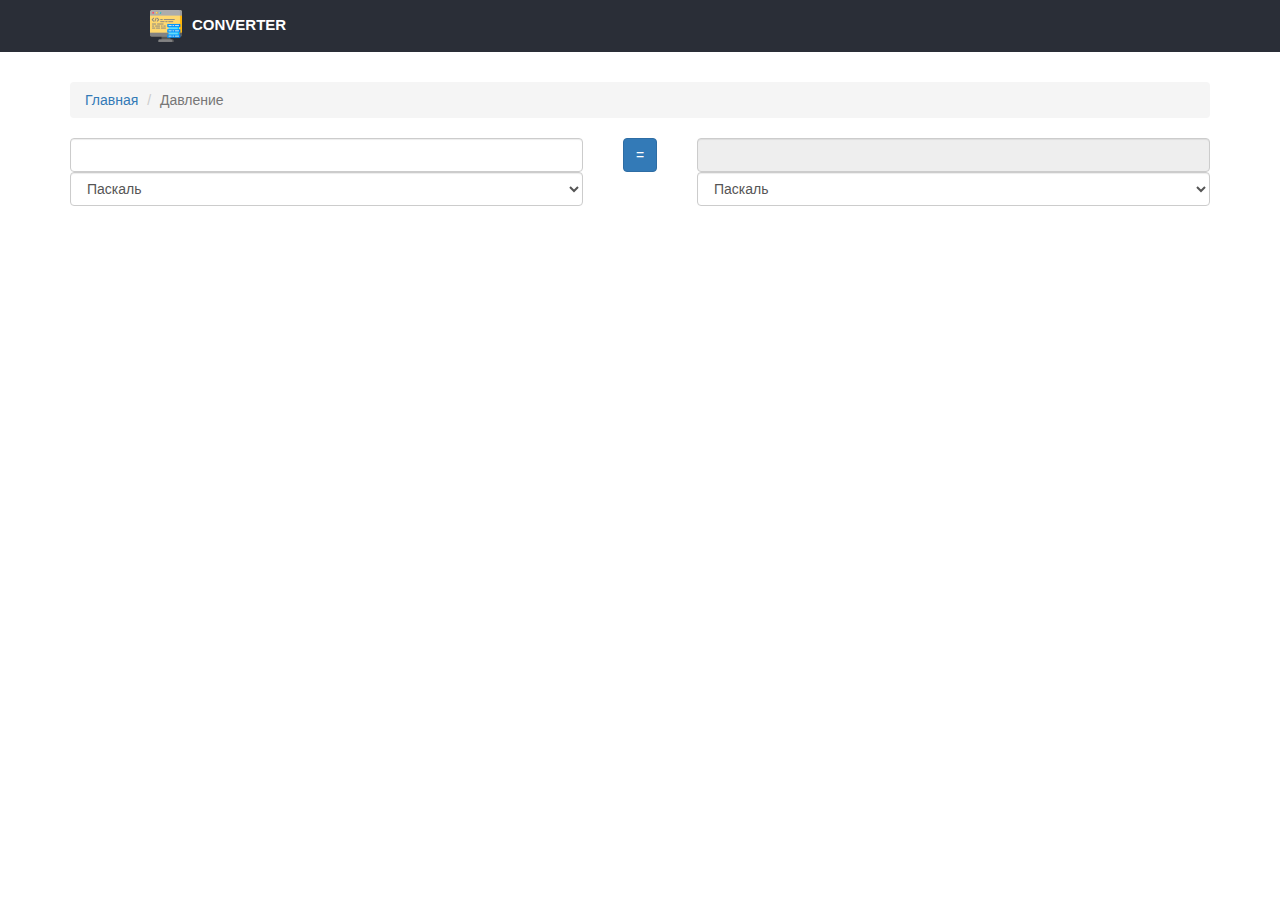
<file: pressure.html>
<html>
  <head>
    <meta charset="utf-8">
    <meta http-equiv="X-UA-Compatible" content="IE=edge">
    <meta name="viewport" content="width=device-width, initial-scale=1">
    <title>Время</title>
	<link rel="stylesheet" href="style/styleLength.css">
    <link rel="stylesheet" href="bootstrap-3.4.0-dist/css/bootstrap.min.css">
	<link rel="shortcut icon" href="img/computer.png" type="image/png">
  </head>
  <body>
	<div class="headerWrapNew">
		<div class="headerNew">
			<a class="logoLength" href="index.html"><img src="img/01.png" class="img1Length">CONVERTER</a>
		</div>
	</div>
	<div class="container"> 
		<ol class="breadcrumb">
		  <li><a href="index.html">Главная</a></li>
		  <li class="active">Давление</li>
		</ol>
		<div style="width:45%;float:left;">
			<input type="number" class="form-control" value="" ID="startInput">
			<select class="form-control" ID="startSelect">
				<option value="0">Паскаль</option>
				<option value="1">Бар</option>
				<option value="2">Мм.ртутного столба</option>
				<option value="3">Стандартная атмосфера</option>
				<option value="4">Мм.водного столба</option>
				<option value="5">Фунт на квадратный дюйм</option>
			</select>
		</div>
		<div style="width:10%;float:left; text-align:center">
			<button type="button" class="btn btn-primary" id="buttonLength">=</button>
		</div>
		<div style="width:45%;float:left;">
			<input type="number" class="form-control" disabled value="" ID="endInput">
			<select class="form-control" ID="endSelect">
				<option value="0">Паскаль</option>
				<option value="1">Бар</option>
				<option value="2">Мм.ртутного столба</option>
				<option value="3">Стандартная атмосфера</option>
				<option value="4">Мм.водного столба</option>
				<option value="5">Фунт на квадратный дюйм</option>
			</select>
		</div>
	</div>
	
    <script src="scripts/jquery.js" ></script>
    <script src="bootstrap-3.4.0-dist/js/bootstrap.min.js" ></script>
	<script>
		$("#buttonLength").click(function(){count()});
		function count(){
			var startInput = $("#startInput").val();
			var startSelect = $("#startSelect").val();
			var endSelect = $("#endSelect").val();
			
			switch(startSelect){
				case '0':  
					switch(endSelect){
						case '0':  
							var endInput = startInput;
							$("#endInput").val(endInput);
						break
						case '1':  
							var endInput = startInput*0.00001;
							$("#endInput").val(endInput);
						break
						case '2':  
							var endInput = startInput*0.0075;
							$("#endInput").val(endInput);
						break
						case '3':  
							var endInput = startInput*0.0000099;
							$("#endInput").val(endInput);
						break
						case '4':  
							var endInput = startInput*0.1;
							$("#endInput").val(endInput);
						break
						case '5':  
							var endInput = startInput*0.00015;
							$("#endInput").val(endInput);
						break
					}
				break
			}
			switch(startSelect){
				case '1':  
					switch(endSelect){
						case '0':  
							var endInput = startInput*100000;
							$("#endInput").val(endInput);
						break
						case '1':  
							var endInput = startInput;
							$("#endInput").val(endInput);
						break
						case '2':  
							var endInput = startInput*750.06;
							$("#endInput").val(endInput);
						break
						case '3':  
							var endInput = startInput*0.99;
							$("#endInput").val(endInput);
						break
						case '4':  
							var endInput = startInput*10197.16;
							$("#endInput").val(endInput);
						break
						case '5':  
							var endInput = startInput*14.5;
							$("#endInput").val(endInput);
						break
					}
				break
			}
			switch(startSelect){
				case '2':  
					switch(endSelect){
						case '0':  
							var endInput = startInput*133.32;
							$("#endInput").val(endInput);
						break
						case '1':  
							var endInput = startInput*0.0013;
							$("#endInput").val(endInput);
						break
						case '2':  
							var endInput = startInput;
							$("#endInput").val(endInput);
						break
						case '3':  
							var endInput = startInput*0.0013;
							$("#endInput").val(endInput);
						break
						case '4':  
							var endInput = startInput*13.6;
							$("#endInput").val(endInput);
						break
						case '5':  
							var endInput = startInput*0.019;
							$("#endInput").val(endInput);
						break
					}
				break
			}
			switch(startSelect){
				case '3':  
					switch(endSelect){
						case '0':  
							var endInput = startInput*101325;
							$("#endInput").val(endInput);
						break
						case '1':  
							var endInput = startInput*1.01;
							$("#endInput").val(endInput);
						break
						case '2':  
							var endInput = startInput*760;
							$("#endInput").val(endInput);
						break
						case '3':  
							var endInput = startInput;
							$("#endInput").val(endInput);
						break
						case '4':  
							var endInput = startInput*10332.27;
							$("#endInput").val(endInput);
						break
						case '5':  
							var endInput = startInput*14.7;
							$("#endInput").val(endInput);
						break
					}
				break
			}
			switch(startSelect){
				case '4':  
					switch(endSelect){
						case '0':  
							var endInput = startInput*9.81;
							$("#endInput").val(endInput);
						break
						case '1':  
							var endInput = startInput*0.000098;
							$("#endInput").val(endInput);
						break
						case '2':  
							var endInput = startInput*0.074;
							$("#endInput").val(endInput);
						break
						case '3':  
							var endInput = startInput*0.000097;
							$("#endInput").val(endInput);
						break
						case '4':  
							var endInput = startInput;
							$("#endInput").val(endInput);
						break
						case '5':  
							var endInput = startInput*0.0014;
							$("#endInput").val(endInput);
						break
					}
				break
			}
			switch(startSelect){
				case '5':  
					switch(endSelect){
						case '0':  
							var endInput = startInput*6894.76;
							$("#endInput").val(endInput);
						break
						case '1':  
							var endInput = startInput*0.069;
							$("#endInput").val(endInput);
						break
						case '2':  
							var endInput = startInput*51.71;
							$("#endInput").val(endInput);
						break
						case '3':  
							var endInput = startInput*0.068;
							$("#endInput").val(endInput);
						break
						case '4':  
							var endInput = startInput*703.07;
							$("#endInput").val(endInput);
						break
						case '5':  
							var endInput = startInput;
							$("#endInput").val(endInput);
						break
					}
				break
			}
		}	
	</script>
	
  </body>
</html>
</file>
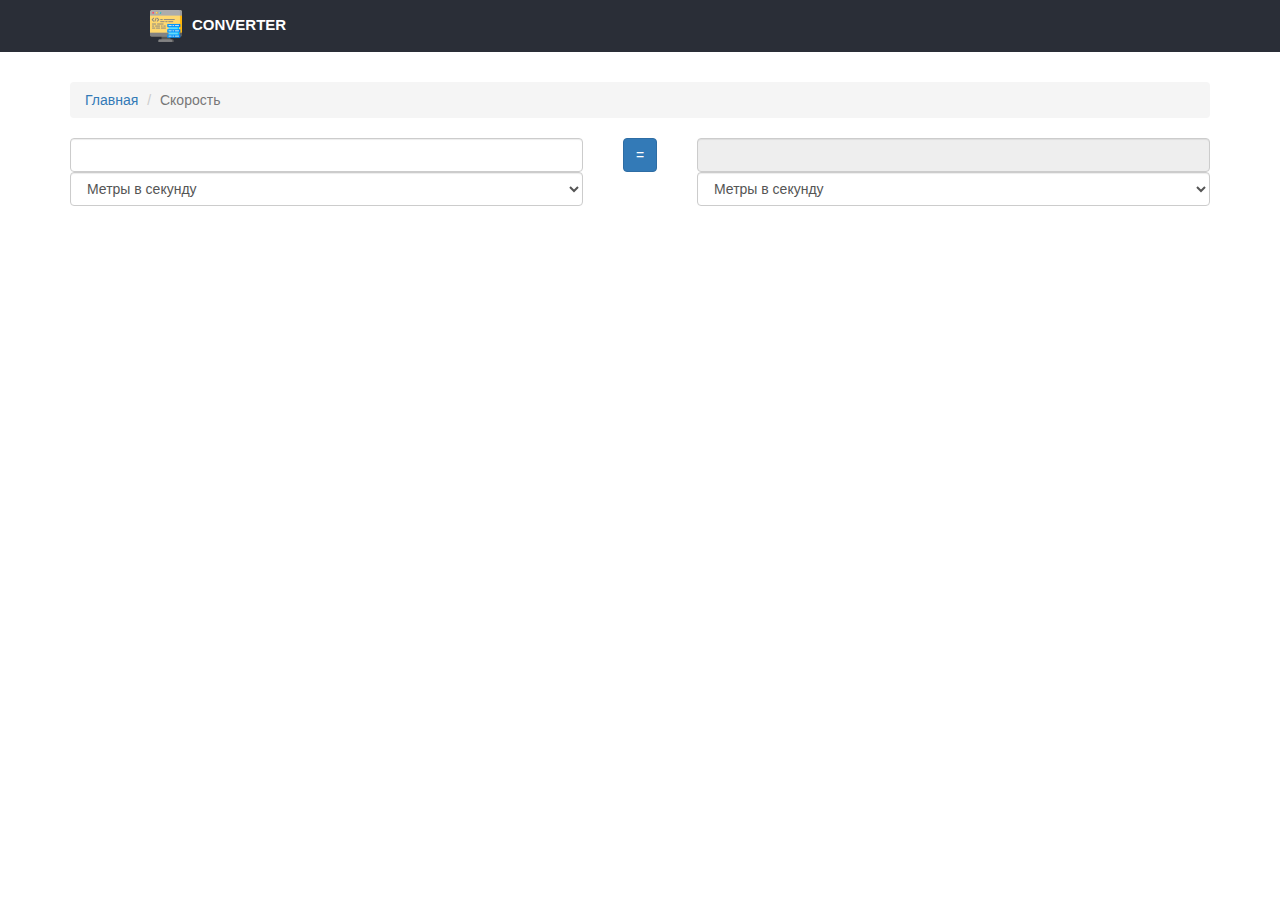
<file: speed.html>
<!doctype html>
<html>
  <head>
    <meta charset="utf-8">
    <meta http-equiv="X-UA-Compatible" content="IE=edge">
    <meta name="viewport" content="width=device-width, initial-scale=1">
    <title>Скорость</title>
	<link rel="stylesheet" href="style/styleLength.css">
    <link rel="stylesheet" href="bootstrap-3.4.0-dist/css/bootstrap.min.css">

  </head>
  <body>
	<div class="headerWrapNew">
		<div class="headerNew">
			<a class="logoLength" href="index.html"><img src="img/01.png" class="img1Length">CONVERTER</a>
		</div>
	</div>
	<div class="container"> 
		<ol class="breadcrumb">
		  <li><a href="index.html">Главная</a></li>
		  <li class="active">Скорость</li>
		</ol>
		<div style="width:45%;float:left;">
			<input type="number" class="form-control" value="" ID="startInput">
			<select class="form-control" ID="startSelect">
				<option value="0">Метры в секунду</option>
				<option value="1">Километры в час</option>
				<option value="2">Мили в час</option>
				<option value="3">Узлы</option>
				<option value="4">Ск.света</option>
			</select>
		</div>
		<div style="width:10%;float:left; text-align:center">
			<button type="button" class="btn btn-primary" id="buttonLength">=</button>
		</div>
		<div style="width:45%;float:left;">
			<input type="number" class="form-control" disabled value="" ID="endInput">
			<select class="form-control" ID="endSelect">
				<option value="0">Метры в секунду</option>
				<option value="1">Километры в час</option>
				<option value="2">Мили в час</option>
				<option value="3">Узлы</option>
				<option value="4">Ск.света</option>
			</select>
		</div>
	</div>
	
    <script src="scripts/jquery.js" ></script>
    <script src="bootstrap-3.4.0-dist/js/bootstrap.min.js" ></script>
	<script>
		$("#buttonLength").click(function(){count()});
		function count(){
			var startInput = $("#startInput").val();
			var startSelect = $("#startSelect").val();
			var endSelect = $("#endSelect").val();
			
			switch(startSelect){
				case '0':  
					switch(endSelect){
						case '0':  
							var endInput = startInput;
							$("#endInput").val(endInput);
						break
						case '1':  
							var endInput = startInput*3.6;
							$("#endInput").val(endInput);
						break
						case '2':  
							var endInput = startInput*2.24;
							$("#endInput").val(endInput);
						break
						case '3':  
							var endInput = startInput*1.94;
							$("#endInput").val(endInput);
						break
						case '4':  
							var endInput = startInput*3.34e-9;
							$("#endInput").val(endInput);
						break
					}
				break
			}
			switch(startSelect){
				case '1':  
					switch(endSelect){
						case '0':  
							var endInput = startInput*0.28;
							$("#endInput").val(endInput);
						break
						case '1':  
							var endInput = startInput;
							$("#endInput").val(endInput);
						break
						case '2':  
							var endInput = startInput*0.62;
							$("#endInput").val(endInput);
						break
						case '3':  
							var endInput = startInput*0.54;
							$("#endInput").val(endInput);
						break
						case '4':  
							var endInput = startInput*9.27e-10;
							$("#endInput").val(endInput);
						break
					}
				break
			}
			switch(startSelect){
				case '2':  
					switch(endSelect){
						case '0':  
							var endInput = startInput*0.45;
							$("#endInput").val(endInput);
						break
						case '1':  
							var endInput = startInput*1.61;
							$("#endInput").val(endInput);
						break
						case '2':  
							var endInput = startInput;
							$("#endInput").val(endInput);
						break
						case '3':  
							var endInput = startInput*0.87;
							$("#endInput").val(endInput);
						break
						case '4':  
							var endInput = startInput*1.49e-9;
							$("#endInput").val(endInput);
						break
					}
				break
			}
			switch(startSelect){
				case '3':  
					switch(endSelect){
						case '0':  
							var endInput = startInput*0.51;
							$("#endInput").val(endInput);
						break
						case '1':  
							var endInput = startInput*1.85;
							$("#endInput").val(endInput);
						break
						case '2':  
							var endInput = startInput*1.15;
							$("#endInput").val(endInput);
						break
						case '3':  
							var endInput = startInput;
							$("#endInput").val(endInput);
						break
						case '4':  
							var endInput = startInput*1.72e-9;
							$("#endInput").val(endInput);
						break
					}
				break
			}
			switch(startSelect){
				case '4':  
					switch(endSelect){
						case '0':  
							var endInput = startInput*299792458;
							$("#endInput").val(endInput);
						break
						case '1':  
							var endInput = startInput*1079252848.8;
							$("#endInput").val(endInput);
						break
						case '2':  
							var endInput = startInput*670760005.47;
							$("#endInput").val(endInput);
						break
						case '3':  
							var endInput = startInput*582749968.7;
							$("#endInput").val(endInput);
						break
						case '4':  
							var endInput = startInput;
							$("#endInput").val(endInput);
						break
					}
				break
			}
		}	
	</script>
	
  </body>
</html>
</file>
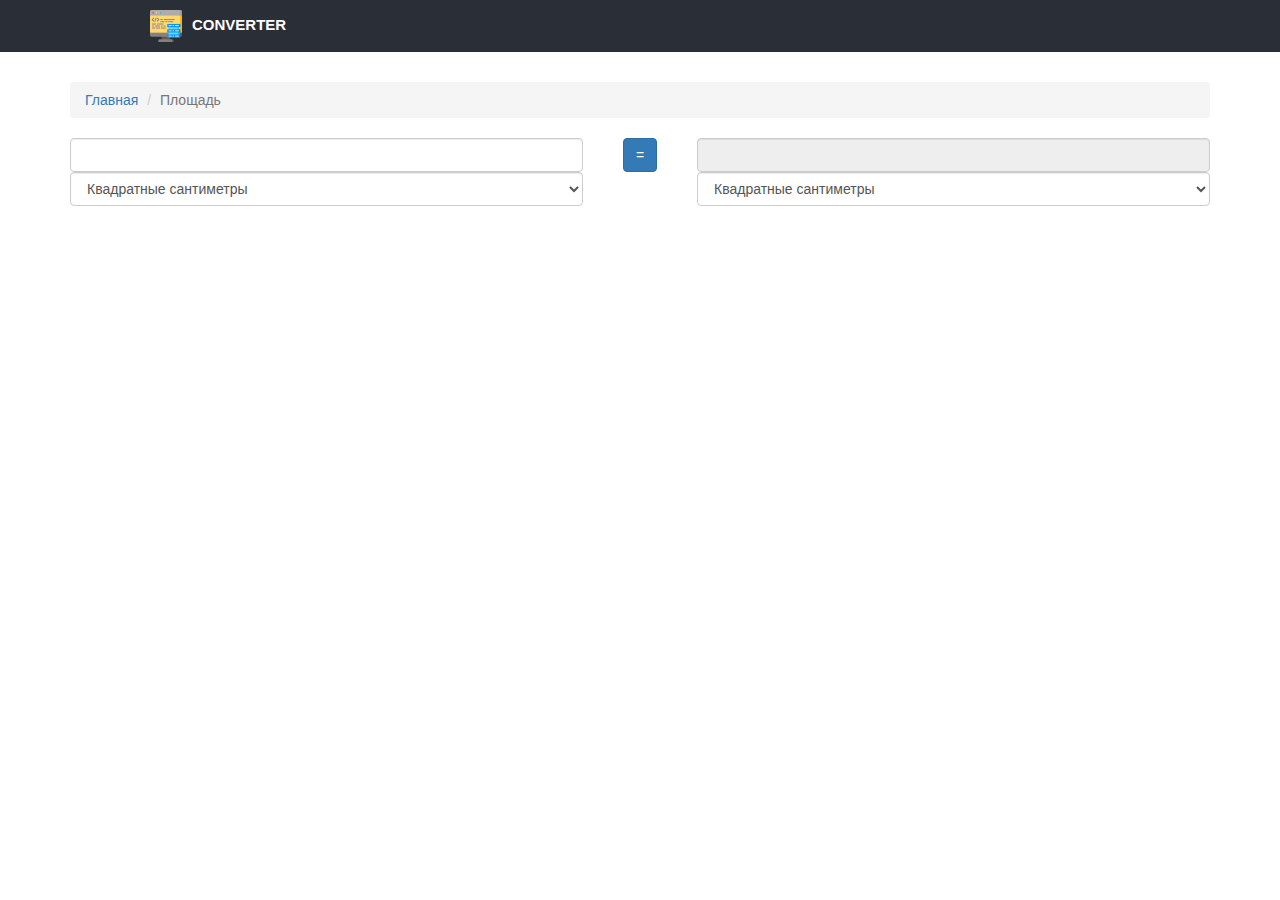
<file: square.html>
<!doctype html>
<html>
  <head>
    <meta charset="utf-8">
    <meta http-equiv="X-UA-Compatible" content="IE=edge">
    <meta name="viewport" content="width=device-width, initial-scale=1">
    <title>Площадь</title>
	<link rel="stylesheet" href="style/styleLength.css">
    <link rel="stylesheet" href="bootstrap-3.4.0-dist/css/bootstrap.min.css">

  </head>
  <body>
	<div class="headerWrapNew">
		<div class="headerNew">
			<a class="logoLength" href="index.html"><img src="img/01.png" class="img1Length">CONVERTER</a>
		</div>
	</div>
	<div class="container"> 
		<ol class="breadcrumb">
		  <li><a href="index.html">Главная</a></li>
		  <li class="active">Площадь</li>
		</ol>
		<div style="width:45%;float:left;">
			<input type="number" class="form-control" value="" ID="startInput">
			<select class="form-control" ID="startSelect">
				<option value="0">Квадратные сантиметры</option>
				<option value="1">Квадратные метры</option>
				<option value="2">Квадратные километры</option>
				<option value="3">Квадратные мили</option>
				<option value="4">Квадратные футы</option>
				<option value="5">Квадратные дюймы</option>
				<option value="6">Гектары</option>
				<option value="7">Акры</option>
			</select>
		</div>
		<div style="width:10%;float:left; text-align:center">
			<button type="button" class="btn btn-primary" id="buttonLength">=</button>
		</div>
		<div style="width:45%;float:left;">
			<input type="number" class="form-control" disabled value="" ID="endInput">
			<select class="form-control" ID="endSelect">
				<option value="0">Квадратные сантиметры</option>
				<option value="1">Квадратные метры</option>
				<option value="2">Квадратные километры</option>
				<option value="3">Квадратные мили</option>
				<option value="4">Квадратные футы</option>
				<option value="5">Квадратные дюймы</option>
				<option value="6">Гектары</option>
				<option value="7">Акры</option>
			</select>
		</div>
	</div>
	
    <script src="scripts/jquery.js" ></script>
    <script src="bootstrap-3.4.0-dist/js/bootstrap.min.js" ></script>
	<script>
		$("#buttonLength").click(function(){count()});
		function count(){
			var startInput = $("#startInput").val();
			var startSelect = $("#startSelect").val();
			var endSelect = $("#endSelect").val();
			
			switch(startSelect){
				case '0':  
					switch(endSelect){
						case '0':  
							var endInput = startInput;
							$("#endInput").val(endInput);
						break
						case '1':  
							var endInput = startInput*0.0021;
							$("#endInput").val(endInput);
						break
						case '2':  
							var endInput = startInput*0.0000000001;
							$("#endInput").val(endInput);
						break
						case '3':  
							var endInput = startInput*3.86e-11;
							$("#endInput").val(endInput);
						break
						case '4':  
							var endInput = startInput*0.0011;
							$("#endInput").val(endInput);
						break
						case '5':  
							var endInput = startInput*0.16;
							$("#endInput").val(endInput);
						break
						case '6':  
							var endInput = startInput*1e-8;
							$("#endInput").val(endInput);
						break
						case '7':  
							var endInput = startInput*2.47e-8;
							$("#endInput").val(endInput);
						break
					}
				break
			}
switch(startSelect){
				case '1':  
					switch(endSelect){
						case '0':  
							var endInput = startInput*10000;
							$("#endInput").val(endInput);
						break
						case '1':  
							var endInput = startInput;
							$("#endInput").val(endInput);
						break
						case '2':  
							var endInput = startInput*0.000001;
							$("#endInput").val(endInput);
						break
						case '3':  
							var endInput = startInput*3.86e-7;
							$("#endInput").val(endInput);
						break
						case '4':  
							var endInput = startInput*10.76;
							$("#endInput").val(endInput);
						break
						case '5':  
							var endInput = startInput*1550;
							$("#endInput").val(endInput);
						break
						case '6':  
							var endInput = startInput*0.0001;
							$("#endInput").val(endInput);
						break
						case '7':  
							var endInput = startInput*0.00025;
							$("#endInput").val(endInput);
						break
					}
				break
			}
			switch(startSelect){
				case '2':  
					switch(endSelect){
						case '0':  
							var endInput = startInput*10000000000;
							$("#endInput").val(endInput);
						break
						case '1':  
							var endInput = startInput*1000000;
							$("#endInput").val(endInput);
						break
						case '2':  
							var endInput = startInput;
							$("#endInput").val(endInput);
						break
						case '3':  
							var endInput = startInput*0.39;
							$("#endInput").val(endInput);
						break
						case '4':  
							var endInput = startInput*10763910.42;
							$("#endInput").val(endInput);
						break
						case '5':  
							var endInput = startInput*1550003100.01;
							$("#endInput").val(endInput);
						break
						case '6':  
							var endInput = startInput*100;
							$("#endInput").val(endInput);
						break
						case '7':  
							var endInput = startInput*247.11;
							$("#endInput").val(endInput);
						break
					}
				break
			}
			switch(startSelect){
				case '3':  
					switch(endSelect){
						case '0':  
							var endInput = startInput*25899881103.36;
							$("#endInput").val(endInput);
						break
						case '1':  
							var endInput = startInput*2589988.11;
							$("#endInput").val(endInput);
						break
						case '2':  
							var endInput = startInput*2.59;
							$("#endInput").val(endInput);
						break
						case '3':  
							var endInput = startInput;
							$("#endInput").val(endInput);
						break
						case '4':  
							var endInput = startInput*27878400;
							$("#endInput").val(endInput);
						break
						case '5':  
							var endInput = startInput*4014489600;
							$("#endInput").val(endInput);
						break
						case '6':  
							var endInput = startInput*259;
							$("#endInput").val(endInput);
						break
						case '7':  
							var endInput = startInput*640;
							$("#endInput").val(endInput);
						break
					}
				break
			}
			switch(startSelect){
				case '4':  
					switch(endSelect){
						case '0':  
							var endInput = startInput*929.03;
							$("#endInput").val(endInput);
						break
						case '1':  
							var endInput = startInput*0.093;
							$("#endInput").val(endInput);
						break
						case '2':  
							var endInput = startInput*9.29e-8;
							$("#endInput").val(endInput);
						break
						case '3':  
							var endInput = startInput*3.59e-8;
							$("#endInput").val(endInput);
						break
						case '4':  
							var endInput = startInput;
							$("#endInput").val(endInput);
						break
						case '5':  
							var endInput = startInput*144;
							$("#endInput").val(endInput);
						break
						case '6':  
							var endInput = startInput*0.0000093;
							$("#endInput").val(endInput);
						break
						case '7':  
							var endInput = startInput*0.000023;
							$("#endInput").val(endInput);
						break
					}
				break
			}
			switch(startSelect){
				case '5':  
					switch(endSelect){
						case '0':  
							var endInput = startInput*6.45;
							$("#endInput").val(endInput);
						break
						case '1':  
							var endInput = startInput*0.00065;
							$("#endInput").val(endInput);
						break
						case '2':  
							var endInput = startInput*6.45e-10;
							$("#endInput").val(endInput);
						break
						case '3':  
							var endInput = startInput*2.49e-10;
							$("#endInput").val(endInput);
						break
						case '4':  
							var endInput = startInput*0.0069;
							$("#endInput").val(endInput);
						break
						case '5':  
							var endInput = startInput;
							$("#endInput").val(endInput);
						break
						case '6':  
							var endInput = startInput*6.45e-8;
							$("#endInput").val(endInput);
						break
						case '7':  
							var endInput = startInput*1.59e-7;
							$("#endInput").val(endInput);
						break
					}
				break
			}
			switch(startSelect){
				case '6':  
					switch(endSelect){
						case '0':  
							var endInput = startInput*100000000;
							$("#endInput").val(endInput);
						break
						case '1':  
							var endInput = startInput*10000;
							$("#endInput").val(endInput);
						break
						case '2':  
							var endInput = startInput*0.01;
							$("#endInput").val(endInput);
						break
						case '3':  
							var endInput = startInput*0.0039;
							$("#endInput").val(endInput);
						break
						case '4':  
							var endInput = startInput*107639.1;
							$("#endInput").val(endInput);
						break
						case '5':  
							var endInput = startInput*15500031;
							$("#endInput").val(endInput);
						break
						case '6':  
							var endInput = startInput;
							$("#endInput").val(endInput);
						break
						case '7':  
							var endInput = startInput*2.47;
							$("#endInput").val(endInput);
						break
					}
				break
			}
			switch(startSelect){
				case '7':  
					switch(endSelect){
						case '0':  
							var endInput = startInput*40468600;
							$("#endInput").val(endInput);
						break
						case '1':  
							var endInput = startInput*4046.86;
							$("#endInput").val(endInput);
						break
						case '2':  
							var endInput = startInput*0.004;
							$("#endInput").val(endInput);
						break
						case '3':  
							var endInput = startInput*0.0016;
							$("#endInput").val(endInput);
						break
						case '4':  
							var endInput = startInput*43560.04;
							$("#endInput").val(endInput);
						break
						case '5':  
							var endInput = startInput*6272645.55;
							$("#endInput").val(endInput);
						break
						case '6':  
							var endInput = startInput*0.4;
							$("#endInput").val(endInput);
						break
						case '7':  
							var endInput = startInput;
							$("#endInput").val(endInput);
						break
					}
				break	
			}
		}				
	</script>
	
  </body>
</html>
</file>
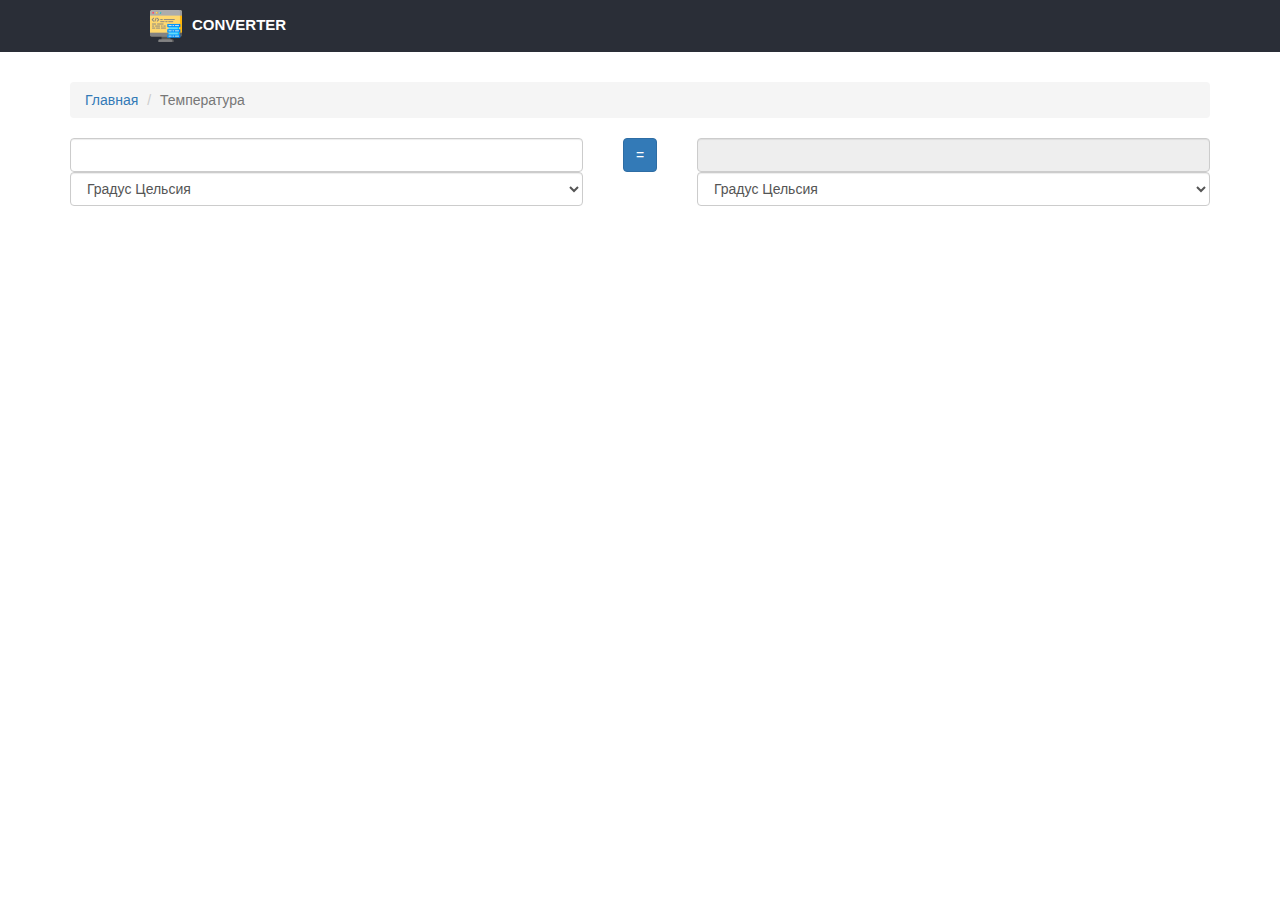
<file: temperature.html>
<html>
  <head>
    <meta charset="utf-8">
    <meta http-equiv="X-UA-Compatible" content="IE=edge">
    <meta name="viewport" content="width=device-width, initial-scale=1">
    <title>Температура</title>
	<link rel="stylesheet" href="style/styleLength.css">
    <link rel="stylesheet" href="bootstrap-3.4.0-dist/css/bootstrap.min.css">

  </head>
  <body>
	<div class="headerWrapNew">
		<div class="headerNew">
			<a class="logoLength" href="index.html"><img src="img/01.png" class="img1Length">CONVERTER</a>
		</div>
	</div>
	<div class="container"> 
		<ol class="breadcrumb">
		  <li><a href="index.html">Главная</a></li>
		  <li class="active">Температура</li>
		</ol>
		<div style="width:45%;float:left;">
			<input type="number" class="form-control" value="" ID="startInput">
			<select class="form-control" ID="startSelect">
				<option value="0">Градус Цельсия</option>
				<option value="1">Градус Фаренгейта</option>
				<option value="2">Градус Кельвина</option>
				<option value="3">Градус Реомюра</option>
			</select>
		</div>
		<div style="width:10%;float:left; text-align:center">
			<button type="button" class="btn btn-primary" id="buttonLength">=</button>
		</div>
		<div style="width:45%;float:left;">
			<input type="number" class="form-control" disabled value="" ID="endInput">
			<select class="form-control" ID="endSelect">
				<option value="0">Градус Цельсия</option>
				<option value="1">Градус Фаренгейта</option>
				<option value="2">Градус Кельвина</option>
				<option value="3">Градус Реомюра</option>
			</select>
		</div>
	</div>
	
    <script src="scripts/jquery.js" ></script>
    <script src="bootstrap-3.4.0-dist/js/bootstrap.min.js" ></script>
	<script>
		$("#buttonLength").click(function(){count()});
		function count(){
			var startInput = $("#startInput").val();
			var startSelect = $("#startSelect").val();
			var endSelect = $("#endSelect").val();
			
			switch(startSelect){
				case '0':  
					switch(endSelect){
						case '0':  
							var endInput = startInput;
							$("#endInput").val(endInput);
						break
						case '1':  
							var endInput = startInput*(9/5)+32;
							$("#endInput").val(endInput);
						break
						case '2':  
							var endInput = (startInput)+(273.15);
							$("#endInput").val(endInput);
						break
						case '3':  
							var endInput = startInput*0.8;
							$("#endInput").val(endInput);
						break

					}
				break
			}
			switch(startSelect){
				case '1':  
					switch(endSelect){
						case '0':  
							var endInput = (startInput-32)*(5/9);
							$("#endInput").val(endInput);
						break
						case '1':  
							var endInput = startInput;
							$("#endInput").val(endInput);
						break
						case '2':  
							var endInput = (startInput-32)*(5/9)+273.15;
							$("#endInput").val(endInput);
						break
						case '3':  
							var endInput = (startInput-32)*(5/9)*0.8;
							$("#endInput").val(endInput);
						break
					}
				break
			}
			switch(startSelect){
				case '2':  
					switch(endSelect){
						case '0':  
							var endInput = startInput-273.15;
							$("#endInput").val(endInput);
						break
						case '1':  
							var endInput = (startInput-273.15)*(9/5)+32;
							$("#endInput").val(endInput);
						break
						case '2':  
							var endInput = startInput;
							$("#endInput").val(endInput);
						break
						case '3':  
							var endInput = (startInput-273.15)*0.8;
							$("#endInput").val(endInput);
						break
					}
				break
			}
			switch(startSelect){
				case '3':  
					switch(endSelect){
						case '0':  
							var endInput = startInput*1.25;
							$("#endInput").val(endInput);
						break
						case '1':  
							var endInput = startInput*1.25*(9/5)+32;
							$("#endInput").val(endInput);
						break
						case '2':  
							var endInput = (startInput*1.25)+273.15;
							$("#endInput").val(endInput);
						break
						case '3':  
							var endInput = startInput;
							$("#endInput").val(endInput);
						break
					}
				break
			}
		}	
	</script>
	
  </body>
</html>
</file>
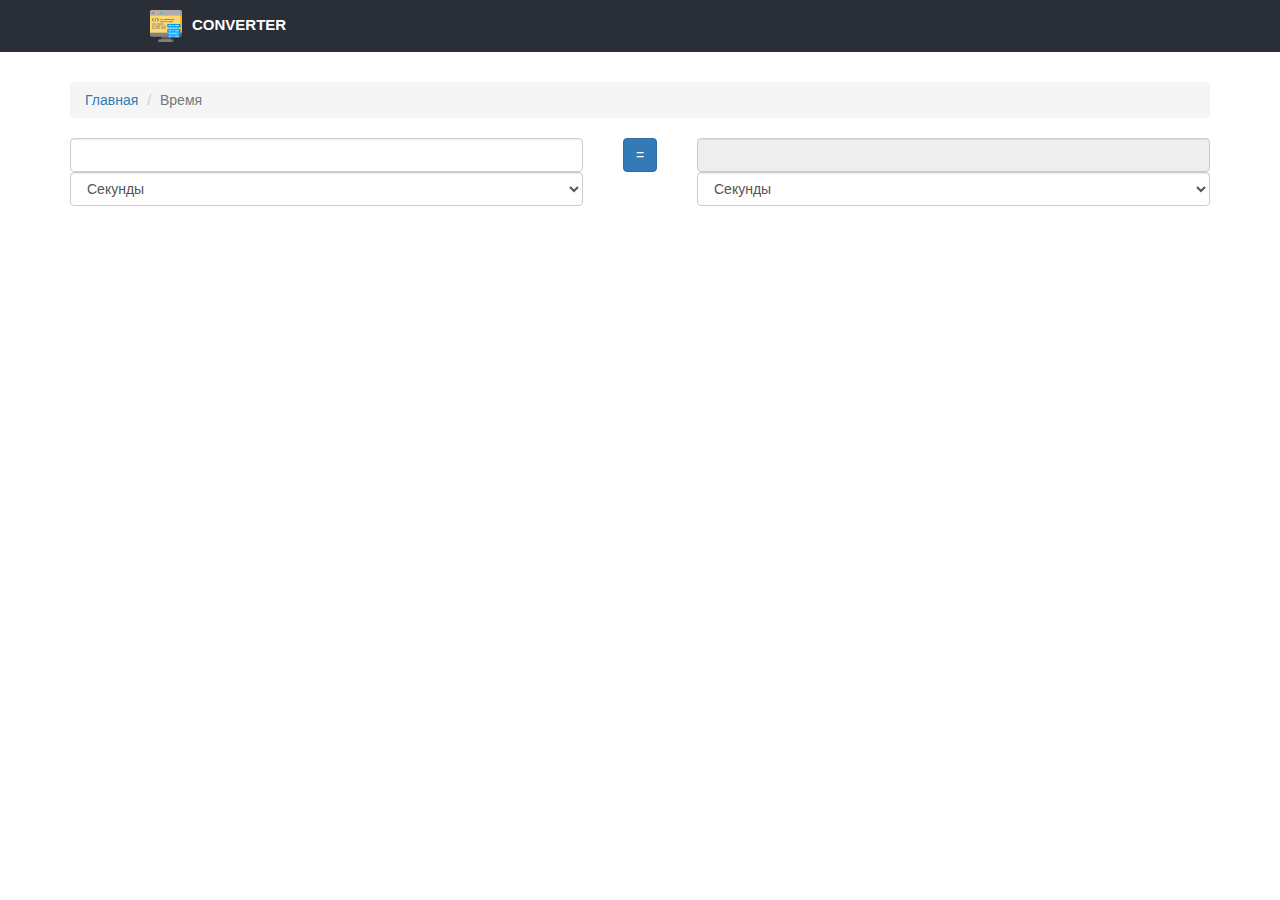
<file: time.html>
<html>
  <head>
    <meta charset="utf-8">
    <meta http-equiv="X-UA-Compatible" content="IE=edge">
    <meta name="viewport" content="width=device-width, initial-scale=1">
    <title>Время</title>
	<link rel="stylesheet" href="style/styleLength.css">
    <link rel="stylesheet" href="bootstrap-3.4.0-dist/css/bootstrap.min.css">

  </head>
  <body>
	<div class="headerWrapNew">
		<div class="headerNew">
			<a class="logoLength" href="index.html"><img src="img/01.png" class="img1Length">CONVERTER</a>
		</div>
	</div>
	<div class="container"> 
		<ol class="breadcrumb">
		  <li><a href="index.html">Главная</a></li>
		  <li class="active">Время</li>
		</ol>
		<div style="width:45%;float:left;">
			<input type="number" class="form-control" value="" ID="startInput">
			<select class="form-control" ID="startSelect">
				<option value="0">Секунды</option>
				<option value="1">Минуты</option>
				<option value="2">Часы</option>
				<option value="3">Сутки</option>
				<option value="4">Недели</option>
				<option value="5">Тысяча лет</option>
				<option value="6">Года</option>
				<option value="7">Века</option>
			</select>
		</div>
		<div style="width:10%;float:left; text-align:center">
			<button type="button" class="btn btn-primary" id="buttonLength">=</button>
		</div>
		<div style="width:45%;float:left;">
			<input type="number" class="form-control" disabled value="" ID="endInput">
			<select class="form-control" ID="endSelect">
				<option value="0">Секунды</option>
				<option value="1">Минуты</option>
				<option value="2">Часы</option>
				<option value="3">Сутки</option>
				<option value="4">Недели</option>
				<option value="5">Тысяча лет</option>
				<option value="6">Года</option>
				<option value="7">Века</option>
			</select>
		</div>
	</div>
	
    <script src="scripts/jquery.js" ></script>
    <script src="bootstrap-3.4.0-dist/js/bootstrap.min.js" ></script>
	<script>
		$("#buttonLength").click(function(){count()});
		function count(){
			var startInput = $("#startInput").val();
			var startSelect = $("#startSelect").val();
			var endSelect = $("#endSelect").val();
			
			switch(startSelect){
				case '0':  
					switch(endSelect){
						case '0':  
							var endInput = startInput;
							$("#endInput").val(endInput);
						break
						case '1':  
							var endInput = startInput*0.0166667;
							$("#endInput").val(endInput);
						break
						case '2':  
							var endInput = startInput*0.00028;
							$("#endInput").val(endInput);
						break
						case '3':  
							var endInput = startInput*0.000012;
							$("#endInput").val(endInput);
						break
						case '4':  
							var endInput = startInput*0.0000017;
							$("#endInput").val(endInput);
						break
						case '5':  
							var endInput = startInput*3.17e-11;
							$("#endInput").val(endInput);
						break
						case '6':  
							var endInput = startInput*3.17e-8;
							$("#endInput").val(endInput);
						break
						case '7':  
							var endInput = startInput*3.17e-10;
							$("#endInput").val(endInput);
						break
					}
				break
			}
			switch(startSelect){
				case '1':  
					switch(endSelect){
						case '0':  
							var endInput = startInput*60;
							$("#endInput").val(endInput);
						break
						case '1':  
							var endInput = startInput;
							$("#endInput").val(endInput);
						break
						case '2':  
							var endInput = startInput*0.017;
							$("#endInput").val(endInput);
						break
						case '3':  
							var endInput = startInput*0.00069;
							$("#endInput").val(endInput);
						break
						case '4':  
							var endInput = startInput*0.000099;
							$("#endInput").val(endInput);
						break
						case '5':  
							var endInput = startInput*1.9e-9;
							$("#endInput").val(endInput);
						break
						case '6':  
							var endInput = startInput*0.0000019;
							$("#endInput").val(endInput);
						break
						case '7':  
							var endInput = startInput*1.9e-8;
							$("#endInput").val(endInput);
						break
					}
				break
			}
			switch(startSelect){
				case '2':  
					switch(endSelect){
						case '0':  
							var endInput = startInput*3600;
							$("#endInput").val(endInput);
						break
						case '1':  
							var endInput = startInput*60;
							$("#endInput").val(endInput);
						break
						case '2':  
							var endInput = startInput;
							$("#endInput").val(endInput);
						break
						case '3':  
							var endInput = startInput*0.042;
							$("#endInput").val(endInput);
						break
						case '4':  
							var endInput = startInput*0.006;
							$("#endInput").val(endInput);
						break
						case '5':  
							var endInput = startInput*1.14e-7;
							$("#endInput").val(endInput);
						break
						case '6':  
							var endInput = startInput*0.00011;
							$("#endInput").val(endInput);
						break
						case '7':  
							var endInput = startInput*0.0000011;
							$("#endInput").val(endInput);
						break
					}
				break
			}
			switch(startSelect){
				case '3':  
					switch(endSelect){
						case '0':  
							var endInput = startInput*86400;
							$("#endInput").val(endInput);
						break
						case '1':  
							var endInput = startInput*1440;
							$("#endInput").val(endInput);
						break
						case '2':  
							var endInput = startInput*24;
							$("#endInput").val(endInput);
						break
						case '3':  
							var endInput = startInput;
							$("#endInput").val(endInput);
						break
						case '4':  
							var endInput = startInput*0.14;
							$("#endInput").val(endInput);
						break
						case '5':  
							var endInput = startInput*0.0000027;
							$("#endInput").val(endInput);
						break
						case '6':  
							var endInput = startInput*0.0027;
							$("#endInput").val(endInput);
						break
						case '7':  
							var endInput = startInput*0.000027;
							$("#endInput").val(endInput);
						break
					}
				break
			}
			switch(startSelect){
				case '4':  
					switch(endSelect){
						case '0':  
							var endInput = startInput*604800;
							$("#endInput").val(endInput);
						break
						case '1':  
							var endInput = startInput*10080;
							$("#endInput").val(endInput);
						break
						case '2':  
							var endInput = startInput*168;
							$("#endInput").val(endInput);
						break
						case '3':  
							var endInput = startInput*7;
							$("#endInput").val(endInput);
						break
						case '4':  
							var endInput = startInput;
							$("#endInput").val(endInput);
						break
						case '5':  
							var endInput = startInput*0.000019;
							$("#endInput").val(endInput);
						break
						case '6':  
							var endInput = startInput*0.019;
							$("#endInput").val(endInput);
						break
						case '7':  
							var endInput = startInput*0.00019;
							$("#endInput").val(endInput);
						break
					}
				break
			}
			switch(startSelect){
				case '5':  
					switch(endSelect){
						case '0':  
							var endInput = startInput*31536000000;
							$("#endInput").val(endInput);
						break
						case '1':  
							var endInput = startInput*525600000;
							$("#endInput").val(endInput);
						break
						case '2':  
							var endInput = startInput*8760000;
							$("#endInput").val(endInput);
						break
						case '3':  
							var endInput = startInput*365000;
							$("#endInput").val(endInput);
						break
						case '4':  
							var endInput = startInput*52142.86;
							$("#endInput").val(endInput);
						break
						case '5':  
							var endInput = startInput;
							$("#endInput").val(endInput);
						break
						case '6':  
							var endInput = startInput*1000;
							$("#endInput").val(endInput);
						break
						case '7':  
							var endInput = startInput*10;
							$("#endInput").val(endInput);
						break
					}
				break
			}
			switch(startSelect){
				case '6':  
					switch(endSelect){
						case '0':  
							var endInput = startInput*31536000;
							$("#endInput").val(endInput);
						break
						case '1':  
							var endInput = startInput*525600;
							$("#endInput").val(endInput);
						break
						case '2':  
							var endInput = startInput*8760;
							$("#endInput").val(endInput);
						break
						case '3':  
							var endInput = startInput*365;
							$("#endInput").val(endInput);
						break
						case '4':  
							var endInput = startInput*52.14;
							$("#endInput").val(endInput);
						break
						case '5':  
							var endInput = startInput*0.001;
							$("#endInput").val(endInput);
						break
						case '6':  
							var endInput = startInput;
							$("#endInput").val(endInput);
						break
						case '7':  
							var endInput = startInput*0.01;
							$("#endInput").val(endInput);
						break
					}
				break
			}
			switch(startSelect){
				case '7':  
					switch(endSelect){
						case '0':  
							var endInput = startInput*3153600000;
							$("#endInput").val(endInput);
						break
						case '1':  
							var endInput = startInput*52560000;
							$("#endInput").val(endInput);
						break
						case '2':  
							var endInput = startInput*876000;
							$("#endInput").val(endInput);
						break
						case '3':  
							var endInput = startInput*36500;
							$("#endInput").val(endInput);
						break
						case '4':  
							var endInput = startInput*5214.29;
							$("#endInput").val(endInput);
						break
						case '5':  
							var endInput = startInput*0.1;
							$("#endInput").val(endInput);
						break
						case '6':  
							var endInput = startInput*100;
							$("#endInput").val(endInput);
						break
						case '7':  
							var endInput = startInput;
							$("#endInput").val(endInput);
						break
					}
				break
			}
		}	
	</script>
	
  </body>
</html>
</file>
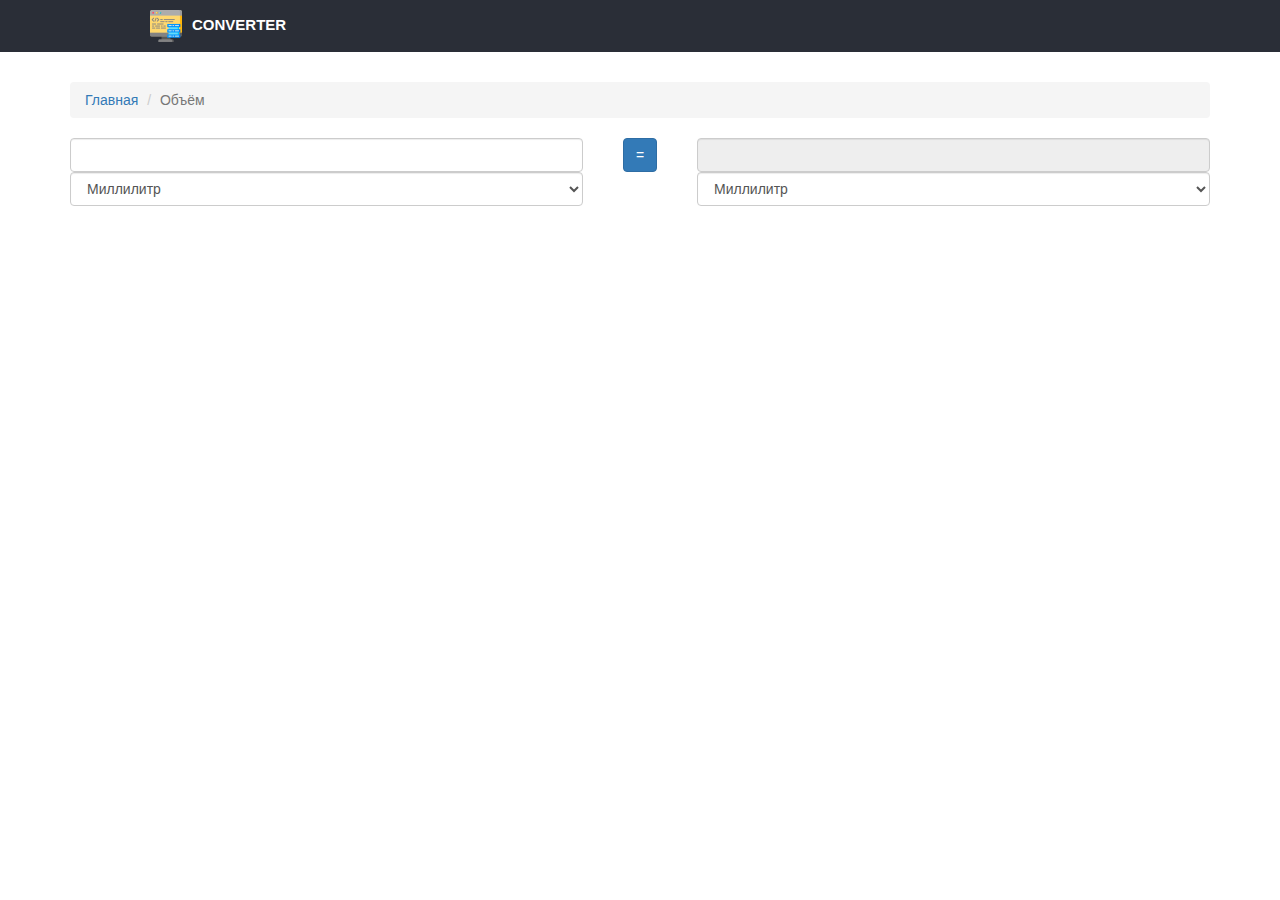
<file: volume.html>
<!doctype html>
<html>
  <head>
    <meta charset="utf-8">
    <meta http-equiv="X-UA-Compatible" content="IE=edge">
    <meta name="viewport" content="width=device-width, initial-scale=1">
    <title>Объём</title>
	<link rel="stylesheet" href="style/styleLength.css">
    <link rel="stylesheet" href="bootstrap-3.4.0-dist/css/bootstrap.min.css">

  </head>
  <body>
	<div class="headerWrapNew">
		<div class="headerNew">
			<a class="logoLength" href="index.html"><img src="img/01.png" class="img1Length">CONVERTER</a>
		</div>
	</div>
	<div class="container"> 
		<ol class="breadcrumb">
		  <li><a href="index.html">Главная</a></li>
		  <li class="active">Объём</li>
		</ol>
		<div style="width:45%;float:left;">
			<input type="number" class="form-control" value="" ID="startInput">
			<select class="form-control" ID="startSelect">
				<option value="0">Миллилитр</option>
				<option value="1">Литр</option>
				<option value="2">Кубический сантиметр</option>
				<option value="3">Кубический метр</option>
				<option value="4">Кубические дюймы</option>
				<option value="5">Баррели</option>
				<option value="6">Американские галлон</option>
				<option value="7">Американская пинта</option>
			</select>
		</div>
		<div style="width:10%;float:left; text-align:center">
			<button type="button" class="btn btn-primary" id="buttonLength">=</button>
		</div>
		<div style="width:45%;float:left;">
			<input type="number" class="form-control" disabled value="" ID="endInput">
			<select class="form-control" ID="endSelect">
				<option value="0">Миллилитр</option>
				<option value="1">Литр</option>
				<option value="2">Кубический сантиметр</option>
				<option value="3">Кубический метр</option>
				<option value="4">Кубические дюймы</option>
				<option value="5">Баррели</option>
				<option value="6">Американские галлон</option>
				<option value="7">Американская пинта</option>
			</select>
		</div>
	</div>
	
    <script src="scripts/jquery.js" ></script>
    <script src="bootstrap-3.4.0-dist/js/bootstrap.min.js" ></script>
	<script>
		$("#buttonLength").click(function(){count()});
		function count(){
			var startInput = $("#startInput").val();
			var startSelect = $("#startSelect").val();
			var endSelect = $("#endSelect").val();
			
			switch(startSelect){
				case '0':  
					switch(endSelect){
						case '0':  
							var endInput = startInput;
							$("#endInput").val(endInput);
						break
						case '1':  
							var endInput = startInput*0.001;
							$("#endInput").val(endInput);
						break
						case '2':  
							var endInput = startInput;
							$("#endInput").val(endInput);
						break
						case '3':  
							var endInput = startInput/1000000;
							$("#endInput").val(endInput);
						break
						case '4':  
							var endInput = startInput*0.061;
							$("#endInput").val(endInput);
						break
						case '5':  
							var endInput = startInput*0.0000063;
							$("#endInput").val(endInput);
						break
						case '6':  
							var endInput = startInput*0.00026;
							$("#endInput").val(endInput);
						break
						case '7':  
							var endInput = startInput/473.176;
							$("#endInput").val(endInput);
						break
					}
				break
			}
			switch(startSelect){
				case '1':  
					switch(endSelect){
						case '0':  
							var endInput = startInput*1000;
							$("#endInput").val(endInput);
						break
						case '1':  
							var endInput = startInput;
							$("#endInput").val(endInput);
						break
						case '2':  
							var endInput = startInput*1000;
							$("#endInput").val(endInput);
						break
						case '3':  
							var endInput = startInput*0.001;
							$("#endInput").val(endInput);
						break
						case '4':  
							var endInput = startInput*61.02;
							$("#endInput").val(endInput);
						break
						case '5':  
							var endInput = startInput*0.0063;
							$("#endInput").val(endInput);
						break
						case '6':  
							var endInput = startInput*0.26;
							$("#endInput").val(endInput);
						break
						case '7':  
							var endInput = startInput*2.11;
							$("#endInput").val(endInput);
						break
					}
				break
			}
			switch(startSelect){
				case '2':  
					switch(endSelect){
						case '0':  
							var endInput = startInput;
							$("#endInput").val(endInput);
						break
						case '1':  
							var endInput = startInput*0.001;
							$("#endInput").val(endInput);
						break
						case '2':  
							var endInput = startInput;
							$("#endInput").val(endInput);
						break
						case '3':  
							var endInput = startInput*0.000001;
							$("#endInput").val(endInput);
						break
						case '4':  
							var endInput = startInput*0.061;
							$("#endInput").val(endInput);
						break
						case '5':  
							var endInput = startInput*0.0000063;
							$("#endInput").val(endInput);
						break
						case '6':  
							var endInput = startInput*0.00026;
							$("#endInput").val(endInput);
						break
						case '7':  
							var endInput = startInput*0.0021;
							$("#endInput").val(endInput);
						break
					}
				break
			}
			switch(startSelect){
				case '3':  
					switch(endSelect){
						case '0':  
							var endInput = startInput*0.000000001;
							$("#endInput").val(endInput);
						break
						case '1':  
							var endInput = startInput*1000;
							$("#endInput").val(endInput);
						break
						case '2':  
							var endInput = startInput*0.0000001;
							$("#endInput").val(endInput);
						break
						case '3':  
							var endInput = startInput;
							$("#endInput").val(endInput);
						break
						case '4':  
							var endInput = startInput*61023.76;
							$("#endInput").val(endInput);
						break
						case '5':  
							var endInput = startInput*6.29;
							$("#endInput").val(endInput);
						break
						case '6':  
							var endInput = startInput*264.17;
							$("#endInput").val(endInput);
						break
						case '7':  
							var endInput = startInput*2113.38;
							$("#endInput").val(endInput);
						break
					}
				break
			}
			switch(startSelect){
				case '4':  
					switch(endSelect){
						case '0':  
							var endInput = startInput*16.39;
							$("#endInput").val(endInput);
						break
						case '1':  
							var endInput = startInput*0.016;
							$("#endInput").val(endInput);
						break
						case '2':  
							var endInput = startInput*16.39;
							$("#endInput").val(endInput);
						break
						case '3':  
							var endInput = startInput*0.000016;
							$("#endInput").val(endInput);
						break
						case '4':  
							var endInput = startInput;
							$("#endInput").val(endInput);
						break
						case '5':  
							var endInput = startInput*0.0001;
							$("#endInput").val(endInput);
						break
						case '6':  
							var endInput = startInput*0.0043;
							$("#endInput").val(endInput);
						break
						case '7':  
							var endInput = startInput*0.035;
							$("#endInput").val(endInput);
						break
					}
				break
			}
			switch(startSelect){
				case '5':  
					switch(endSelect){
						case '0':  
							var endInput = startInput*158987.29;
							$("#endInput").val(endInput);
						break
						case '1':  
							var endInput = startInput*158.99;
							$("#endInput").val(endInput);
						break
						case '2':  
							var endInput = startInput*158987.29;
							$("#endInput").val(endInput);
						break
						case '3':  
							var endInput = startInput*0.16;
							$("#endInput").val(endInput);
						break
						case '4':  
							var endInput = startInput*9702;
							$("#endInput").val(endInput);
						break
						case '5':  
							var endInput = startInput;
							$("#endInput").val(endInput);
						break
						case '6':  
							var endInput = startInput*42;
							$("#endInput").val(endInput);
						break
						case '7':  
							var endInput = startInput*336;
							$("#endInput").val(endInput);
						break
					}
				break
			}
			switch(startSelect){
				case '6':  
					switch(endSelect){
						case '0':  
							var endInput = startInput*3785.41;
							$("#endInput").val(endInput);
						break
						case '1':  
							var endInput = startInput*3.79;
							$("#endInput").val(endInput);
						break
						case '2':  
							var endInput = startInput*3785.41;
							$("#endInput").val(endInput);
						break
						case '3':  
							var endInput = startInput*0.0038;
							$("#endInput").val(endInput);
						break
						case '4':  
							var endInput = startInput*231;
							$("#endInput").val(endInput);
						break
						case '5':  
							var endInput = startInput*0.024;
							$("#endInput").val(endInput);
						break
						case '6':  
							var endInput = startInput;
							$("#endInput").val(endInput);
						break
						case '7':  
							var endInput = startInput*8;
							$("#endInput").val(endInput);
						break
					}
				break
			}
			switch(startSelect){
				case '7':  
					switch(endSelect){
						case '0':  
							var endInput = startInput*473.18;
							$("#endInput").val(endInput);
						break
						case '1':  
							var endInput = startInput*0.47;
							$("#endInput").val(endInput);
						break
						case '2':  
							var endInput = startInput*473.18;
							$("#endInput").val(endInput);
						break
						case '3':  
							var endInput = startInput*0.00047;
							$("#endInput").val(endInput);
						break
						case '4':  
							var endInput = startInput*28.88;
							$("#endInput").val(endInput);
						break
						case '5':  
							var endInput = startInput*0.003;
							$("#endInput").val(endInput);
						break
						case '6':  
							var endInput = startInput*0.13;
							$("#endInput").val(endInput);
						break
						case '7':  
							var endInput = startInput;
							$("#endInput").val(endInput);
						break
					}
				break
			}
		}	
	</script>
	
  </body>
</html>
</file>
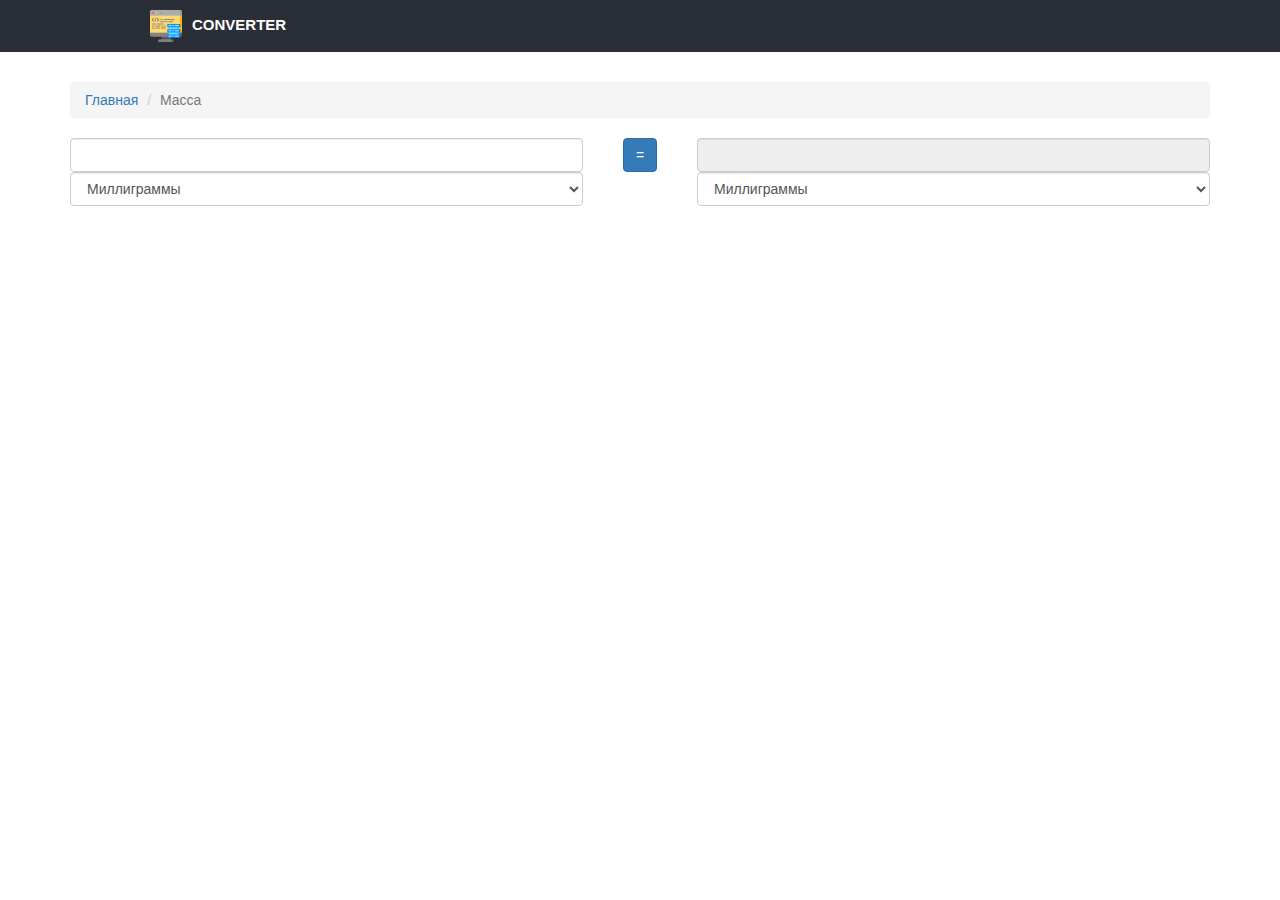
<file: weight.html>
<html>
  <head>
    <meta charset="utf-8">
    <meta http-equiv="X-UA-Compatible" content="IE=edge">
    <meta name="viewport" content="width=device-width, initial-scale=1">
    <title>Масса</title>
	<link rel="stylesheet" href="style/styleLength.css">
    <link rel="stylesheet" href="bootstrap-3.4.0-dist/css/bootstrap.min.css">

  </head>
  <body>
	<div class="headerWrapNew">
		<div class="headerNew">
			<a class="logoLength" href="index.html"><img src="img/01.png" class="img1Length">CONVERTER</a>
		</div>
	</div>
	<div class="container"> 
		<ol class="breadcrumb">
		  <li><a href="index.html">Главная</a></li>
		  <li class="active">Масса</li>
		</ol>
		<div style="width:45%;float:left;">
			<input type="number" class="form-control" value="" ID="startInput">
			<select class="form-control" ID="startSelect">
				<option value="0">Миллиграммы</option>
				<option value="1">Граммы</option>
				<option value="2">Килограммы</option>
				<option value="3">Центнеры</option>
				<option value="4">Тонны</option>
				<option value="5">Унции</option>
				<option value="6">Пуды</option>
				<option value="7">Английские Фунты</option>
			</select>
		</div>
		<div style="width:10%;float:left; text-align:center">
			<button type="button" class="btn btn-primary" id="buttonLength">=</button>
		</div>
		<div style="width:45%;float:left;">
			<input type="number" class="form-control" disabled value="" ID="endInput">
			<select class="form-control" ID="endSelect">
				<option value="0">Миллиграммы</option>
				<option value="1">Граммы</option>
				<option value="2">Килограммы</option>
				<option value="3">Центнеры</option>
				<option value="4">Тонны</option>
				<option value="5">Унции</option>
				<option value="6">Пуды</option>
				<option value="7">Английские Фунты</option>
			</select>
		</div>
	</div>
	
    <script src="scripts/jquery.js" ></script>
    <script src="bootstrap-3.4.0-dist/js/bootstrap.min.js" ></script>
	<script>
		$("#buttonLength").click(function(){count()});
		function count(){
			var startInput = $("#startInput").val();
			var startSelect = $("#startSelect").val();
			var endSelect = $("#endSelect").val();
			
			switch(startSelect){
				case '0':  
					switch(endSelect){
						case '0':  
							var endInput = startInput;
							$("#endInput").val(endInput);
						break
						case '1':  
							var endInput = startInput*0.001;
							$("#endInput").val(endInput);
						break
						case '2':  
							var endInput = startInput*0.000001;
							$("#endInput").val(endInput);
						break
						case '3':  
							var endInput = startInput*1e-8;
							$("#endInput").val(endInput);
						break
						case '4':  
							var endInput = startInput*1e-9;
							$("#endInput").val(endInput);
						break
						case '5':  
							var endInput = startInput*0.000035;
							$("#endInput").val(endInput);
						break
						case '6':  
							var endInput = startInput*6.11e-8;
							$("#endInput").val(endInput);
						break
						case '7':  
							var endInput = startInput*0.0000022;
							$("#endInput").val(endInput);
						break
					}
				break
			}
			switch(startSelect){
				case '1':  
					switch(endSelect){
						case '0':  
							var endInput = startInput*1000;
							$("#endInput").val(endInput);
						break
						case '1':  
							var endInput = startInput;
							$("#endInput").val(endInput);
						break
						case '2':  
							var endInput = startInput*0.001;
							$("#endInput").val(endInput);
						break
						case '3':  
							var endInput = startInput*0.00001;
							$("#endInput").val(endInput);
						break
						case '4':  
							var endInput = startInput*0.000001;
							$("#endInput").val(endInput);
						break
						case '5':  
							var endInput = startInput*0.035;
							$("#endInput").val(endInput);
						break
						case '6':  
							var endInput = startInput*0.000061;
							$("#endInput").val(endInput);
						break
						case '7':  
							var endInput = startInput*0.0022;
							$("#endInput").val(endInput);
						break
					}
				break
			}
			switch(startSelect){
				case '2':  
					switch(endSelect){
						case '0':  
							var endInput = startInput*1000000;
							$("#endInput").val(endInput);
						break
						case '1':  
							var endInput = startInput*1000;
							$("#endInput").val(endInput);
						break
						case '2':  
							var endInput = startInput;
							$("#endInput").val(endInput);
						break
						case '3':  
							var endInput = startInput*0.01;
							$("#endInput").val(endInput);
						break
						case '4':  
							var endInput = startInput*0.001;
							$("#endInput").val(endInput);
						break
						case '5':  
							var endInput = startInput*35.27;
							$("#endInput").val(endInput);
						break
						case '6':  
							var endInput = startInput*0.061;
							$("#endInput").val(endInput);
						break
						case '7':  
							var endInput = startInput*2.2;
							$("#endInput").val(endInput);
						break
					}
				break
			}
			switch(startSelect){
				case '3':  
					switch(endSelect){
						case '0':  
							var endInput = startInput*100000000;
							$("#endInput").val(endInput);
						break
						case '1':  
							var endInput = startInput*100000;
							$("#endInput").val(endInput);
						break
						case '2':  
							var endInput = startInput*100;
							$("#endInput").val(endInput);
						break
						case '3':  
							var endInput = startInput;
							$("#endInput").val(endInput);
						break
						case '4':  
							var endInput = startInput*0.1;
							$("#endInput").val(endInput);
						break
						case '5':  
							var endInput = startInput*3527.4;
							$("#endInput").val(endInput);
						break
						case '6':  
							var endInput = startInput*6.11;
							$("#endInput").val(endInput);
						break
						case '7':  
							var endInput = startInput*220.46;
							$("#endInput").val(endInput);
						break
					}
				break
			}
			switch(startSelect){
				case '4':  
					switch(endSelect){
						case '0':  
							var endInput = startInput*1000000000;
							$("#endInput").val(endInput);
						break
						case '1':  
							var endInput = startInput*1000000;
							$("#endInput").val(endInput);
						break
						case '2':  
							var endInput = startInput*1000;
							$("#endInput").val(endInput);
						break
						case '3':  
							var endInput = startInput*10;
							$("#endInput").val(endInput);
						break
						case '4':  
							var endInput = startInput;
							$("#endInput").val(endInput);
						break
						case '5':  
							var endInput = startInput*35273.96;
							$("#endInput").val(endInput);
						break
						case '6':  
							var endInput = startInput*61.05;
							$("#endInput").val(endInput);
						break
						case '7':  
							var endInput = startInput*2204.62;
							$("#endInput").val(endInput);
						break
					}
				break
			}
			switch(startSelect){
				case '5':  
					switch(endSelect){
						case '0':  
							var endInput = startInput*28349.52;
							$("#endInput").val(endInput);
						break
						case '1':  
							var endInput = startInput*28.35;
							$("#endInput").val(endInput);
						break
						case '2':  
							var endInput = startInput*0.028;
							$("#endInput").val(endInput);
						break
						case '3':  
							var endInput = startInput*0.00028;
							$("#endInput").val(endInput);
						break
						case '4':  
							var endInput = startInput*0.000028;
							$("#endInput").val(endInput);
						break
						case '5':  
							var endInput = startInput;
							$("#endInput").val(endInput);
						break
						case '6':  
							var endInput = startInput*0.0017;
							$("#endInput").val(endInput);
						break
						case '7':  
							var endInput = startInput*0.063;
							$("#endInput").val(endInput);
						break
					}
				break
			}
			switch(startSelect){
				case '6':  
					switch(endSelect){
						case '0':  
							var endInput = startInput*16380000;
							$("#endInput").val(endInput);
						break
						case '1':  
							var endInput = startInput*16380;
							$("#endInput").val(endInput);
						break
						case '2':  
							var endInput = startInput*16.38;
							$("#endInput").val(endInput);
						break
						case '3':  
							var endInput = startInput*0.16;
							$("#endInput").val(endInput);
						break
						case '4':  
							var endInput = startInput*0.016;
							$("#endInput").val(endInput);
						break
						case '5':  
							var endInput = startInput*577.79;
							$("#endInput").val(endInput);
						break
						case '6':  
							var endInput = startInput;
							$("#endInput").val(endInput);
						break
						case '7':  
							var endInput = startInput*36.11;
							$("#endInput").val(endInput);
						break
					}
				break
			}
			switch(startSelect){
				case '7':  
					switch(endSelect){
						case '0':  
							var endInput = startInput*453592.37;
							$("#endInput").val(endInput);
						break
						case '1':  
							var endInput = startInput*453.59;
							$("#endInput").val(endInput);
						break
						case '2':  
							var endInput = startInput*0.45;
							$("#endInput").val(endInput);
						break
						case '3':  
							var endInput = startInput*0.0045;
							$("#endInput").val(endInput);
						break
						case '4':  
							var endInput = startInput*0.00045;
							$("#endInput").val(endInput);
						break
						case '5':  
							var endInput = startInput*16;
							$("#endInput").val(endInput);
						break
						case '6':  
							var endInput = startInput*0.028;
							$("#endInput").val(endInput);
						break
						case '7':  
							var endInput = startInput;
							$("#endInput").val(endInput);
						break
					}
				break
			}
		}	
	</script>
	
  </body>
</html>
</file>
<file: style/styleIndex.css>
body {/* Параметры для сайта в общем */
  background-color:white;/* усанавливаем цвет заднего фона */
  font-family: Helvetica, sans-serif;/* шрифт*/
  margin:0px;/* отступ(в данном случае 0) */
}
.headerWrap{/* названия сдесь это классы элементов в индексной странице */
	width:100%;/* ширина элемента */
	background-color:#354251;/* цвет области */
	padding-bottom:30px;/* отступ от элемента снизу */
	min-width:660px;/*Устанавливает минимальную ширину элемента. Если окно браузера по ширине становится меньше заданной минимальной
	ширины элемента, то ширина элемента остается неизменной, а в окне появляется горизонтальная полоса прокрутки.*/
	margin-bottom:20px;
	-webkit-box-shadow: 0px 7px 11px 0px rgba(50, 50, 50, 0.75);
	-moz-box-shadow:    0px 7px 11px 0px rgba(50, 50, 50, 0.75);
	box-shadow:         0px 7px 11px 0px rgba(50, 50, 50, 0.75);
}
.logo{
	display:block;/* display Многоцелевое свойство, которое определяет, как элемент должен быть показан в документе.block Элемент показывается как блочный. */
	text-decoration:none;/* text-decoration управляет оформлением текста, none Отменяет все эффекты, в том числе и подчеркивания у ссылок, которое задано по умолчанию. */
	padding:30px;/* Свойство padding позволяет задать величину поля сразу для всех сторон элемента или определить ее только для указанных сторон. */
	margin:0px;
	font-size:25px;/* размер шрифта */
	color:white;/* цвет шрифта */
	font-weight:/* bold;насыщенность(жирность) шрифта */
}
.header{
	padding:10px;
	max-width:1000px;/* Устанавливает максимальную ширину элемента. */
	margin:0px auto;
}
.img1{
	width:60px;
	height:auto;/* Устанавливает высоту */
	margin-right:20px;/* Устанавливает величину отступа от правого края элемента. */
}
.mainPart{
	width:75%;
	min-width:660px;
	margin:0px auto 10px;
}
.buttonBlock{
	height:252px;
	float:left;/* Определяет, по какой стороне будет выравниваться элемент, при этом остальные элементы будут обтекать его с других сторон. */
	background-color:#ecf0f0;	
	width:30%;
	margin:20px 1.5% 20px;
	-webkit-box-shadow: 3px 3px 13px 0px rgba(50, 50, 50, 0.75);
	-moz-box-shadow:    3px 3px 13px 0px rgba(50, 50, 50, 0.75);
	box-shadow:         3px 3px 13px 0px rgba(50, 50, 50, 0.75);
}
.img2{
	width:130px;
	height:auto;
	padding:30px;
	text-align:center;
	display:block;
	margin:0 auto;
}
.buttonText{
	margin-top:0px;
	text-align:center;
	color:#e64b3c;
}
a{
	text-decoration:none !important;/* !important позволяет повысить приоритет стиля,если возникает противоречие, когда стиль автора страницы и пользователя для одного и того же элемента не совпадает */
}
.siteDescription{
	float:left;
	color:white;
	text-align:left;/* Определяет горизонтальное выравнивание текста в пределах элемента по левому краю */
	font-size:20px;
	padding-top:25px;
}
.clearfix:after {/* Псевдоэлемент, который используется для вывода желаемого текста после содержимого элемента, к которому он добавляется. */ 
    clear: both;/* Устанавливает, с какой стороны элемента запрещено его обтекание другими элементами.Отменяет обтекание элемента одновременно с правого и левого края. */
    content: ".";/* Свойство content позволяет вставлять генерируемое содержание в текст веб-страницы, которое первоначально в тексте отсутствует. */ 
    display: block;
    height: 0;
    visibility: hidden;/* Предназначен для отображения или скрытия элемента, включая рамку вокруг него и фон. */
}
.clearfix {
    display: inline-block;
}
.clearfix {
    display: block;
}
@media screen and (max-width: 500px){ /* это стили, которые применяюся на экранах с разрешением меньше 500 пикселей */
	.buttonBlock{
		width:90%;
		margin-left:5%;
		margin-right:5%;
	}
	.mainPart{
		width:100%;
		min-width:0px;
		margin:0px auto 10px;
	}
	.desktop{	
		display: none; /* скрываем все элементы которые отображаются на больших экранах */
	}
	.mobile{
		display: block; /* показываем все элементы, которые мы сделали для мобильной версии */
	}
	.header{
		padding:30px;
	}
	.headerWrap{
		padding-bottom:0px;
		min-width:0px;
	}
}
@media screen and (min-width: 499px){ /* это стили, которые применяюся на экранах с разрешением больше 500 пикселей */
	.desktop{	
		display: block; /* показываем все элементы, которые мы сделали для  крупных экранов */
	}
	.mobile{
		display: none; /* скрываем все элементы которые отображаются на мобильных экранах */
	}
}
.buttonBlock a,.logo{
	outline:none !important;/* Универсальное свойство, одновременно устанавливающее цвет, стиль и толщину внешней границы на всех четырех сторонах элемента. */
	-webkit-tap-highlight-color: rgba(0,0,0,0); -webkit-tap-highlight-color: transparent; 
}
</file>
<file: style.css>
* {
  box-sizing: border-box;
}
html{
}
body {
  background-color: #ebebeb;
  font-family: Helvetica, sans-serif;
  margin:0px;
}

@import url(https://fonts.googleapis.com/css?family=Raleway:400,900);

body{
  font-family: 'Raleway', sans-serif;
  color: #333;
}

header h1{
  text-align: center;
  font-weight: bold;
  margin-top: 0;
}
  
 header p{
   text-align: center;
   margin-bottom: 0;
 }

.hexa{
  border: 0px;
  float: left;
  text-align: center;
  height: 35px;
  width: 60px;
  font-size: 22px;
  background: #f0f0f0;
  color: #3c3c3c;
  position: relative;
  margin-top: 15px;
}

.hexa:before{
  content: ""; 
  position: absolute; 
  left: 0; 
  width: 0; 
  height: 0;
  border-bottom: 15px solid #f0f0f0;
  border-left: 30px solid transparent;
  border-right: 30px solid transparent;
  top: -15px;
}

.hexa:after{
  content: ""; 
  position: absolute; 
  left: 0; 
  width: 0; 
  height: 0;
  border-left: 30px solid transparent;
  border-right: 30px solid transparent;
  border-top: 15px solid #f0f0f0;
  bottom: -15px;
}

.timeline {
  position: relative;
  padding: 0;
  width: 100%;
  margin-top: 20px;
  list-style-type: none;
}

.timeline:before {
  position: absolute;
  left: 50%;
  top: 0;
  content: ' ';
  display: block;
  width: 2px;
  height: 100%;
  margin-left: -1px;
  background: rgb(213,213,213);
  background: -moz-linear-gradient(top, rgba(213,213,213,0) 0%, rgb(213,213,213) 8%, rgb(213,213,213) 92%, rgba(213,213,213,0) 100%);
  background: -webkit-gradient(linear, left top, left bottom, color-stop(0%,rgba(30,87,153,1)), color-stop(100%,rgba(125,185,232,1)));
  background: -webkit-linear-gradient(top, rgba(213,213,213,0) 0%, rgb(213,213,213) 8%, rgb(213,213,213) 92%, rgba(213,213,213,0) 100%);
  background: -o-linear-gradient(top, rgba(213,213,213,0) 0%, rgb(213,213,213) 8%, rgb(213,213,213) 92%, rgba(213,213,213,0) 100%);
  background: -ms-linear-gradient(top, rgba(213,213,213,0) 0%, rgb(213,213,213) 8%, rgb(213,213,213) 92%, rgba(213,213,213,0) 100%);
  background: linear-gradient(to bottom, rgba(213,213,213,0) 0%, rgb(213,213,213) 8%, rgb(213,213,213) 92%, rgba(213,213,213,0) 100%);
  z-index: 5;
}

.timeline li {
  padding: 2em 0;
}

.timeline .hexa{
  width: 16px;
  height: 10px;
  position: absolute;
  background: #00c4f3;
  z-index: 5;
  left: 0;
  right: 0;
  margin-left:auto;
  margin-right:auto;
  top: -30px;
  margin-top: 0;
}

.timeline .hexa:before {
  border-bottom: 4px solid #00c4f3;
  border-left-width: 8px;
  border-right-width: 8px;
  top: -4px;
}

.timeline .hexa:after {
  border-left-width: 8px;
  border-right-width: 8px;
  border-top: 4px solid #00c4f3;
  bottom: -4px;
}

.direction-l,
.direction-r {
  float: none;
  width: 100%;
  text-align: center;
}

.flag-wrapper {
  text-align: center;
  position: relative;
}

.flag {
  position: relative;
  display: inline;
  background: rgb(255,255,255);
  font-weight: 600;
  z-index: 15;
  padding: 6px 10px;
  text-align: left;
  border-radius: 5px;
}

.direction-l .flag:after,
.direction-r .flag:after {
  content: "";
  position: absolute;
  left: 50%;
  top: -15px;
  height: 0;
  width: 0;
  margin-left: -8px;
  border: solid transparent;
  border-bottom-color: rgb(255,255,255);
  border-width: 8px;
  pointer-events: none;
}

.direction-l .flag {
  -webkit-box-shadow: -1px 1px 1px rgba(0,0,0,0.15), 0 0 1px rgba(0,0,0,0.15);
  -moz-box-shadow: -1px 1px 1px rgba(0,0,0,0.15), 0 0 1px rgba(0,0,0,0.15);
  box-shadow: -1px 1px 1px rgba(0,0,0,0.15), 0 0 1px rgba(0,0,0,0.15);
}

.direction-r .flag {
  -webkit-box-shadow: 1px 1px 1px rgba(0,0,0,0.15), 0 0 1px rgba(0,0,0,0.15);
  -moz-box-shadow: 1px 1px 1px rgba(0,0,0,0.15), 0 0 1px rgba(0,0,0,0.15);
  box-shadow: 1px 1px 1px rgba(0,0,0,0.15), 0 0 1px rgba(0,0,0,0.15);
}

.time-wrapper {
  display: block;
  position: relative;
  margin: 4px 0 0 0;
  z-index: 14;
  line-height: 1em;
  vertical-align: middle;
  color: #fff;
}

.direction-l .time-wrapper {
  float: none;
}

.direction-r .time-wrapper {
  float: none;
}

.time {
  background: #00c4f3;
  display: inline-block;
  padding: 8px;
}

.desc {
  position: relative;
  margin: 1em 0 0 0;
  padding: 1em;
  background: rgb(254,254,254);
  -webkit-box-shadow: 0 0 1px rgba(0,0,0,0.20);
  -moz-box-shadow: 0 0 1px rgba(0,0,0,0.20);
  box-shadow: 0 0 1px rgba(0,0,0,0.20);
  z-index: 15;
}

.direction-l .desc,
.direction-r .desc {
  position: relative;
  margin: 1em 1em 0 1em;
  padding: 1em;
  z-index: 15;
}

@media(min-width: 768px){
  .timeline {
    width: 660px;
    margin: 0 auto;
    margin-top: 20px;
  }

  .timeline li:after {
    content: "";
    display: block;
    height: 0;
    clear: both;
    visibility: hidden;
  }
  
  .timeline .hexa {
    left: -28px;
    right: auto;
    top: 8px;
  }

  .timeline .direction-l .hexa {
    left: auto;
    right: -28px;
  }

  .direction-l {
    position: relative;
    width: 310px;
    float: left;
    text-align: right;
  }

  .direction-r {
    position: relative;
    width: 310px;
    float: right;
    text-align: left;
  }

  .flag-wrapper {
    display: inline-block;
  }
  
  .flag {
    font-size: 18px;
  }

  .direction-l .flag:after {
    left: auto;
    right: -16px;
    top: 50%;
    margin-top: -8px;
    border: solid transparent;
    border-left-color: rgb(254,254,254);
    border-width: 8px;
  }

  .direction-r .flag:after {
    top: 50%;
    margin-top: -8px;
    border: solid transparent;
    border-right-color: rgb(254,254,254);
    border-width: 8px;
    left: -8px;
  }

  .time-wrapper {
    display: inline;
    vertical-align: middle;
    margin: 0;
  }

  .direction-l .time-wrapper {
    float: left;
  }

  .direction-r .time-wrapper {
    float: right;
  }

  .time {
    padding: 5px 10px;
  }

  .direction-r .desc {
    margin: 1em 0 0 0.75em;
  }
}

@media(min-width: 992px){
  .timeline {
    width: 800px;
    margin: 0 auto;
    margin-top: 20px;
  }

  .direction-l {
    position: relative;
    width: 380px;
    float: left;
    text-align: right;
  }

  .direction-r {
    position: relative;
    width: 380px;
    float: right;
    text-align: left;
  }
}

.contentWrap{
	margin: 10px auto;
	width: 960px;
	
}

.contentBlock{
	margin:10px 0;
	overflow:auto;
}

.leftText{
	float:left;
	width:40%;
}

.rightText{
	float:right;
	width:40%;
}

.leftImg{
	float:left;
	width:40%;
	margin-right: 10px;
}

.rightImg{
	float:right;
	width:40%;
	margin-left: 10px;
}
.headerWrap{
	width:100%;
	background-color:#333333;
	padding-bottom:160px;
	
}
.logo{
	display:block;
	text-decoration:none;
	padding:30px;
	margin:0px;
	font-size:30px;
	color:white;
}
.header{
	max-width:800px;
	margin:0px auto;
}
.cover-heading{
	padding-top:60px;
	color:white;
	size:40px;
	text-align:center;
}
.headerText{
	color:white;
	text-align:center;
	margin-bottom: 0px;
    font-size: 20px;
    font-weight: 300;
    line-height: 1.4;
}
.mainPart{
	background-color:white;	
	width:70%;
	min-width:660px;
	margin:-50px auto 20px;
	-webkit-box-shadow: 0px 6px 15px 0px rgba(50, 50, 50, 0.74);
	-moz-box-shadow:    0px 6px 15px 0px rgba(50, 50, 50, 0.74);
	box-shadow:         0px 6px 15px 0px rgba(50, 50, 50, 0.74);
}
.flag a{
	text-decoration:none;
	color:black !important;
}
.headerWrapNew{
	width:100%;
	background-color:#333333;
}
.mainPartNew{
	padding:30px;
	background-color:white;	
	width:70%;
	min-width:660px;
	margin:20px auto 20px;
	-webkit-box-shadow: 0px 6px 15px 0px rgba(50, 50, 50, 0.74);
	-moz-box-shadow:    0px 6px 15px 0px rgba(50, 50, 50, 0.74);
	box-shadow:         0px 6px 15px 0px rgba(50, 50, 50, 0.74);
}
.text p{
	line-height:1.5;
}
.subtitle1{
	text-align:center;
	line-height: 1.5;
}
.img1{
	max-width:100%;
}
.logo1{
	display:block;
	text-decoration:none;
	padding:10px;
	margin:0px;
	font-size:30px;
	color:white;
}
</file>
<file: style/styleLength.css>
a{
	text-decoration:none !important;
}
.headerWrapNew{
	width:100%;
	background-color:#2A2E37;
	margin-bottom:30px;

}
.headerNew{
	max-width:1000px;
	margin:0px auto;
}
.img1Length{
	margin-right:10px;
	width:32px;
	height:auto;
}
.logoLength{
	display:block;
	text-decoration:none;
	padding:10px;
	font-size:15px;
	color:white;
	font-weight:bold;
}
.logoLength:hover{
	color:white;
}
</file>
